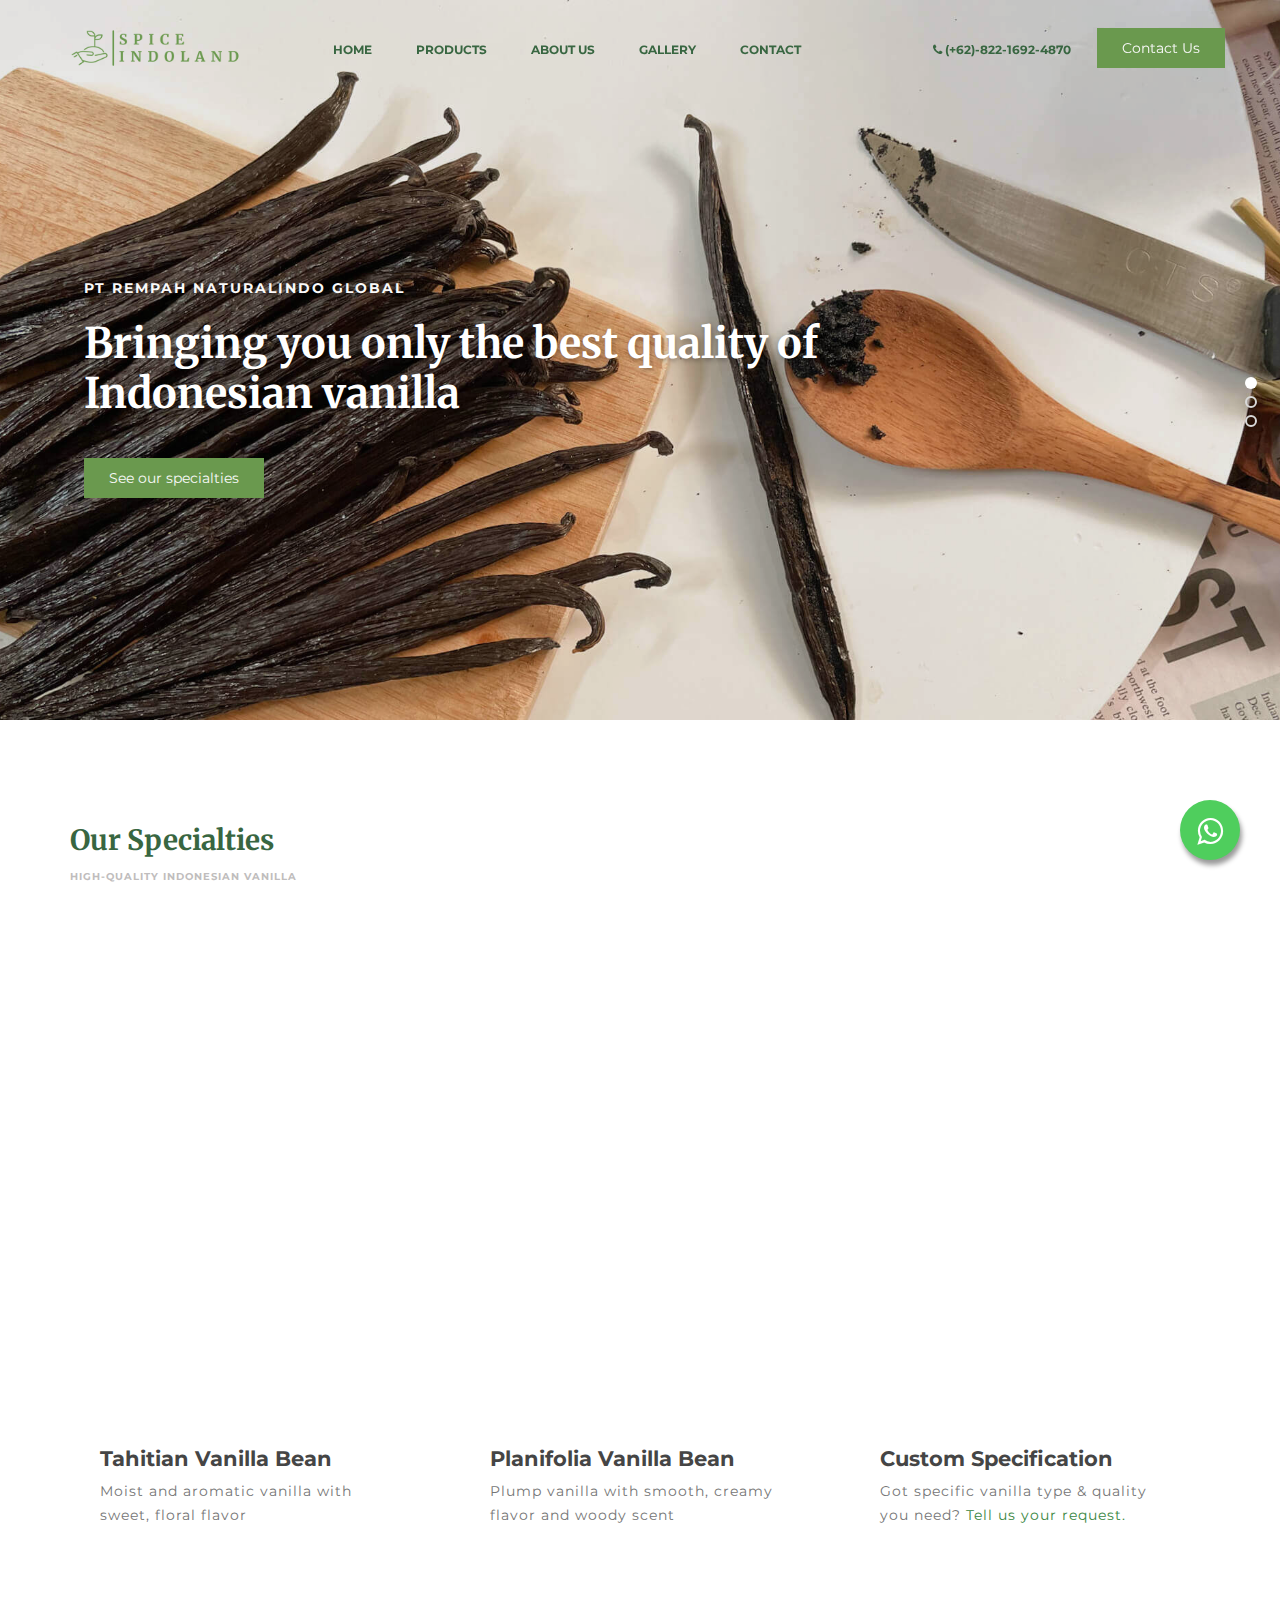
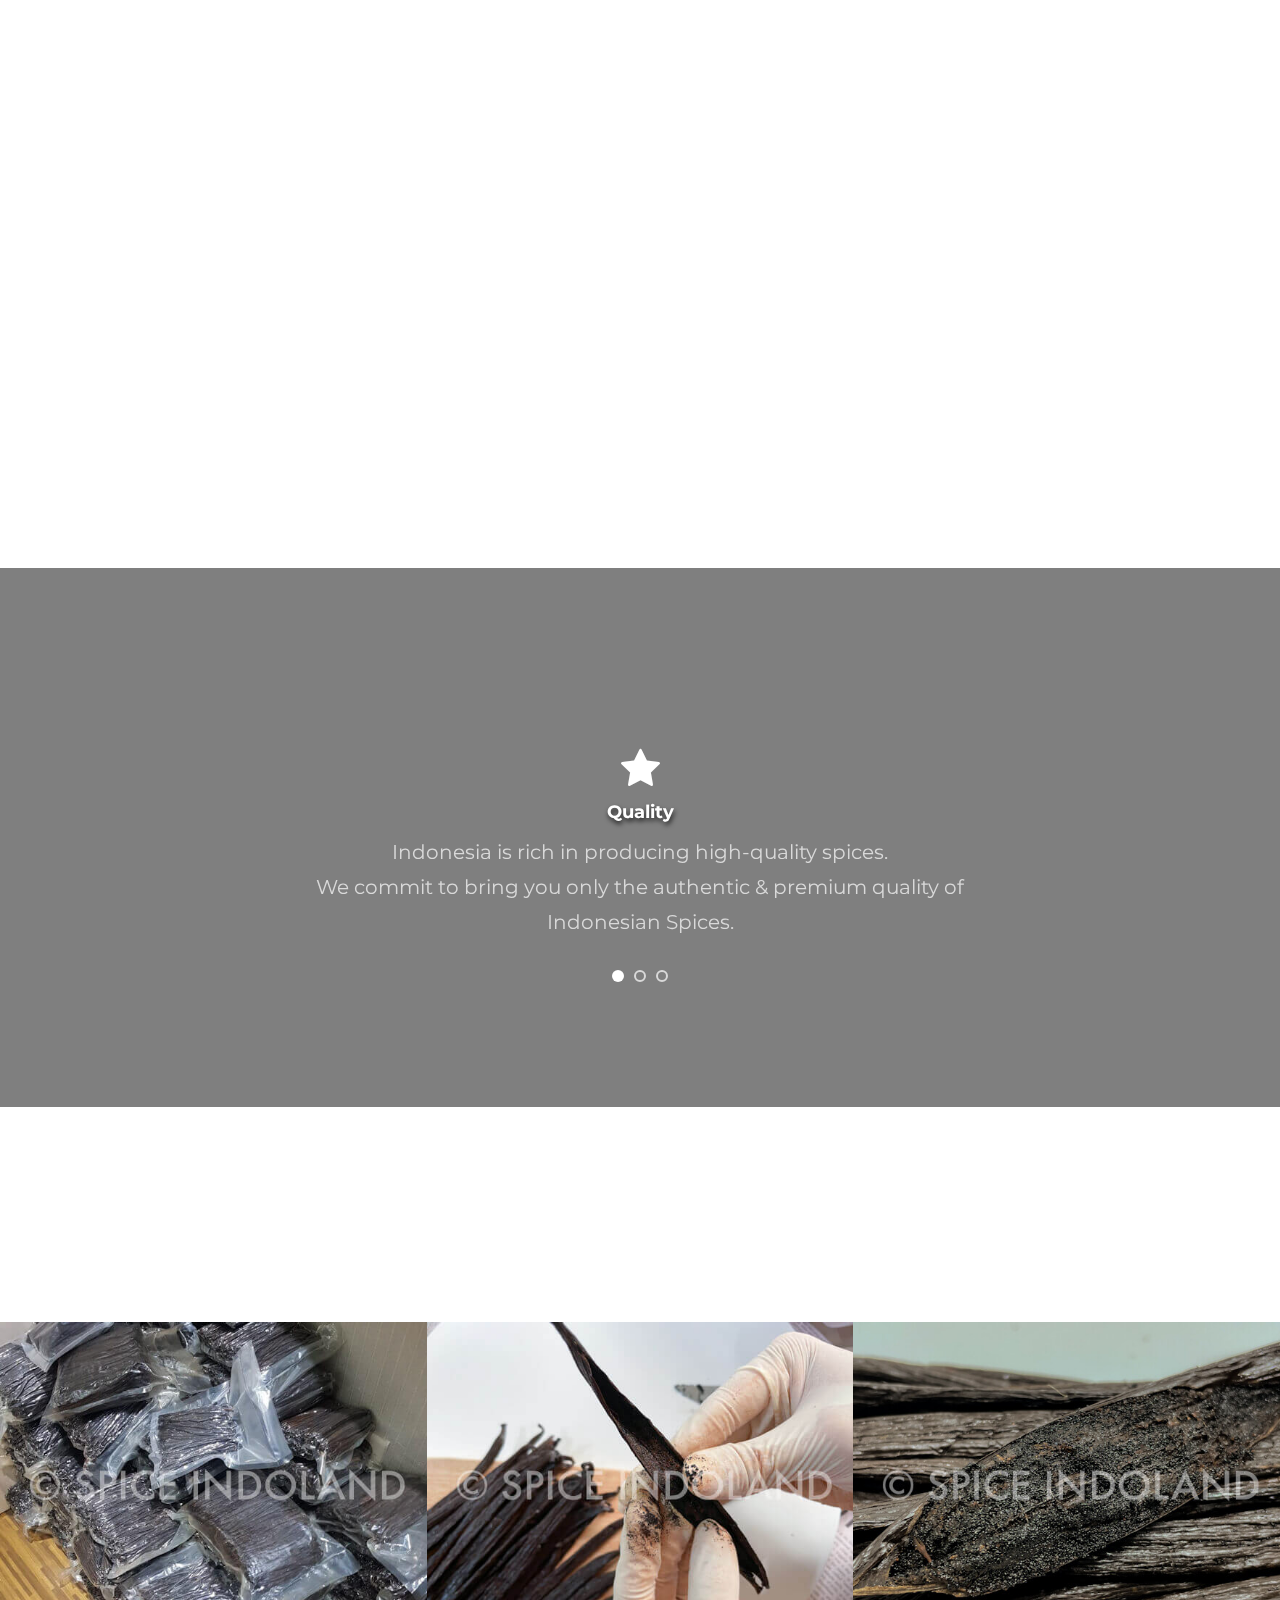
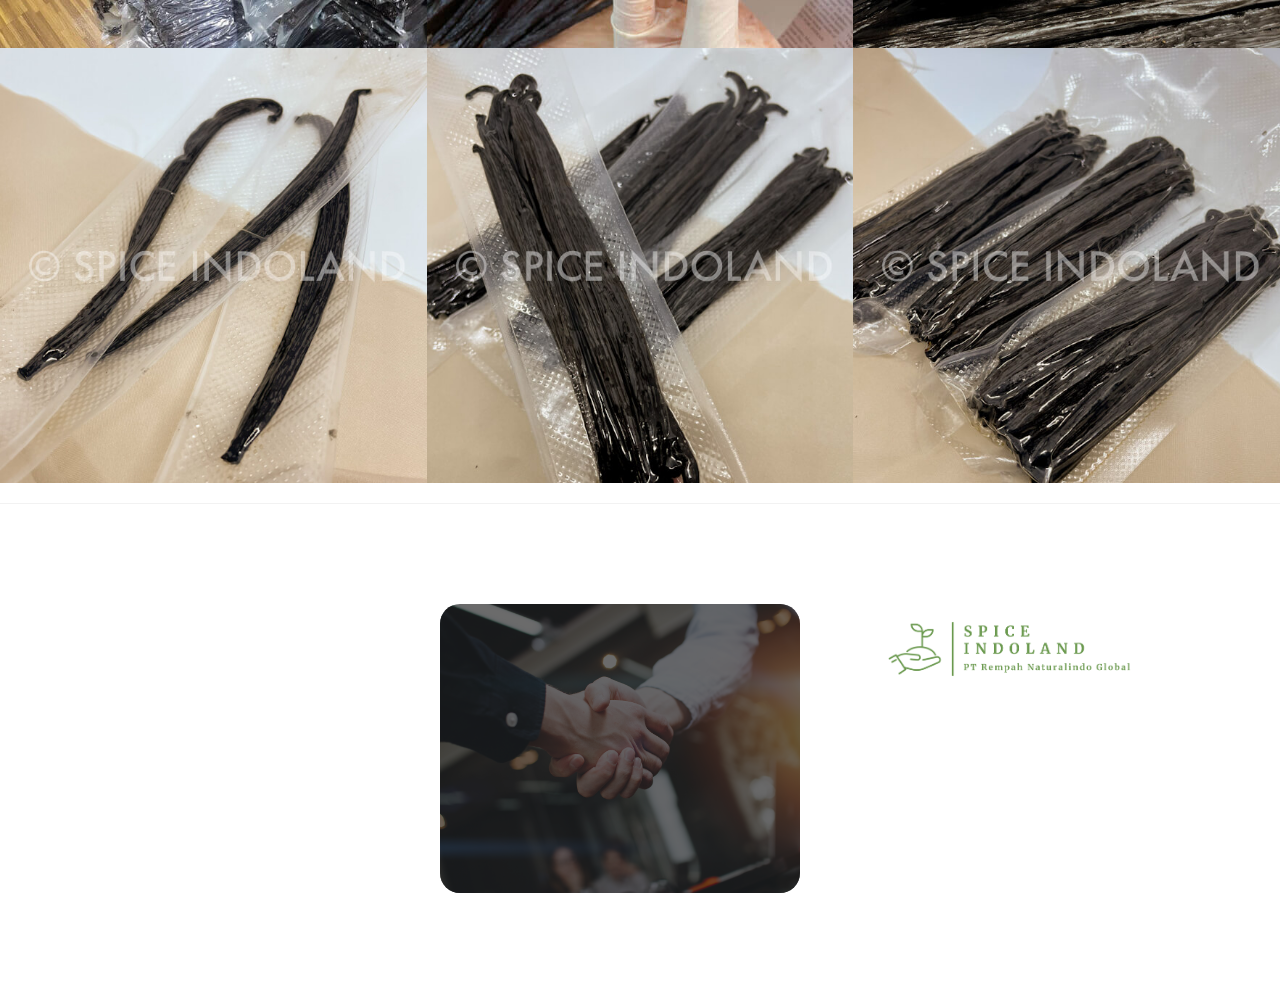
<file: index.html>
<!DOCTYPE html>
<html lang="en">
<head>

     <title>Buy Premium Indonesian Vanilla Beans | Spice Indoland</title>
     <!-- FAVICON -->
     <link rel="shortcut icon" href="favicon.ico" type="image/x-icon">
     <link rel="icon" href="favicon.ico" type="image/x-icon">

     <!-- Global site tag (gtag.js) - Google Analytics -->
     <script async src="https://www.googletagmanager.com/gtag/js?id=G-BK0PV0CT3S"></script>
     <script>
       window.dataLayer = window.dataLayer || [];
       function gtag(){dataLayer.push(arguments);}
       gtag('js', new Date());

       gtag('config', 'G-BK0PV0CT3S');
     </script>

     <!-- Global site tag (gtag.js) - Google Analytics -->
     <script async src="https://www.googletagmanager.com/gtag/js?id=UA-206108308-1">
     </script>
     <script>
       window.dataLayer = window.dataLayer || [];
       function gtag(){dataLayer.push(arguments);}
       gtag('js', new Date());

       gtag('config', 'UA-206108308-1');
     </script>

     <!-- META -->
     <meta charset="UTF-8">
     <meta http-equiv="X-UA-Compatible" content="IE=Edge">

     <meta name="title" content="Buy Premium Indonesian Vanilla Beans | Spice Indoland">
     <meta name="description" content="Spice Indoland - Supplying the best quality of Indonesian vanilla beans at the best price.  Buy Tahitian & Planifolia Vanilla Bean Premium Gourmet, Grade A, Grade B.">
     <meta name="keywords" content="Indonesian vanilla beans, vanilla bean Indonesia, vanilla bean indo, vanilla indonesia, vanilla indo, vanili indonesia, wholesale vanilla beans, bulk vanilla beans, buy vanilla bean, premium vanilla, rempah naturalindo global">
     <meta name="author" content="">
     <meta name="viewport" content="width=device-width, initial-scale=1, maximum-scale=1">


     <!-- Open Graph / Facebook -->
     <meta property="og:type" content="website">
     <meta property="og:url" content="https://spiceindoland.com/">
     <meta property="og:title" content="Buy Premium Indonesian Vanilla Beans | Spice Indoland">
     <meta property="og:description" content="Spice Indoland - Supplying the best quality of Indonesian vanilla beans at the best price.  Buy Tahitian & Planifolia Vanilla Bean Premium Gourmet, Grade A, Grade B.">
     <meta property="og:image" content="https://spiceindoland.com/images/cover.jpg">

     <!-- Twitter -->
     <meta property="twitter:card" content="summary_large_image">
     <meta property="twitter:url" content="https://spiceindoland.com/">
     <meta property="twitter:title" content="Buy Premium Indonesian Vanilla Beans | Spice Indoland">
     <meta property="twitter:description" content="Spice Indoland - Supplying the best quality of Indonesian vanilla beans at the best price.  Buy Tahitian & Planifolia Vanilla Bean Premium Gourmet, Grade A, Grade B.">
     <meta property="twitter:image" content="https://spiceindoland.com/images/cover.jpg">


     <link rel="stylesheet" href="css/bootstrap.min.css">
     <link rel="stylesheet" href="css/font-awesome.min.css">
     <link rel="stylesheet" href="css/animate.css">
     <link rel="stylesheet" href="css/owl.carousel.css">
     <link rel="stylesheet" href="css/owl.theme.default.min.css">
     <link rel="stylesheet" href="css/magnific-popup.css">

     <!-- MAIN CSS -->
     <link rel="stylesheet" href="css/templatemo-style.css">

     
</head>
<body>

     <!-- PRE LOADER -->
     <section class="preloader">
          <div class="spinner">

               <span class="spinner-rotate"></span>
               
          </div>
     </section>


     <!-- MENU -->
     <section class="navbar custom-navbar navbar-fixed-top" role="navigation">
          <div class="container">

               <div class="navbar-header">
                    <button class="navbar-toggle" data-toggle="collapse" data-target=".navbar-collapse">
                         <span class="icon icon-bar"></span>
                         <span class="icon icon-bar"></span>
                         <span class="icon icon-bar"></span>
                    </button>

                    <!-- lOGO TEXT HERE -->
                    <a href="index.html" class="navbar-brand"><img src="images/logo.png" class="img-responsive" alt="Spice Indoland"></a>
               </div>

               <!-- MENU LINKS -->
               <div class="collapse navbar-collapse">
                    <ul class="nav navbar-nav navbar-nav-first">
                         <li><a href="#home" class="smoothScroll">Home</a></li>
                         <li><a href="#products" class="smoothScroll">Products</a></li>
                         <li><a href="#about" class="smoothScroll">About Us</a></li>
                         <li><a href="#menu" class="smoothScroll">Gallery</a></li>
                         <li><a href="#contact" class="smoothScroll">Contact</a></li>
                    </ul>

                    <ul class="nav navbar-nav navbar-right">
                         <li><a href="https://api.whatsapp.com/send/?phone=6282216924870&text=Hello%20Spice%20Indoland,%20I%20need%20more%20information%20about%20your%20products.&app_absent=0" target="_blank" rel="noopener noreferrer"><i class="fa fa-phone"></i> (+62)-822-1692-4870 </a></li>
                         <a href="https://api.whatsapp.com/send/?phone=6282216924870&text=Hello%20Spice%20Indoland,%20I%20need%20more%20information%20about%20your%20products.&app_absent=0" target="_blank" rel="noopener noreferrer" class="section-btn">Contact Us</a>
                    </ul>
               </div>

          </div>
     </section>


     <!-- HOME -->
     <section id="home" class="slider" data-stellar-background-ratio="0.5">
          <div class="row">

                    <div class="owl-carousel owl-theme">
                         <div class="item item-first">
                              <div class="caption">
                                   <div class="container">
                                        <div class="col-md-8 col-sm-12">
                                             <h3 class="slider-text">PT Rempah Naturalindo Global</h3>
                                             <h1 class="slider-text">Bringing you only the best quality of Indonesian vanilla</h1>
                                             <a href="#products" class="section-btn btn btn-default smoothScroll">See our specialties</a>
                                        </div>
                                   </div>
                              </div>
                         </div>

                         <div class="item item-second">
                              <div class="caption">
                                   <div class="container">
                                        <div class="col-md-8 col-sm-12">
                                             <h3 class="slider-text">PT Rempah Naturalindo Global</h3>
                                             <h1 class="slider-text">Bringing you only the best quality of Indonesian vanilla</h1>
                                             <a href="#about" class="section-btn btn btn-default smoothScroll">More about us</a>
                                        </div>
                                   </div>
                              </div>
                         </div>

                         <div class="item item-third">
                              <div class="caption">
                                   <div class="container">
                                        <div class="col-md-8 col-sm-12">
                                             <h3 class="slider-text">PT Rempah Naturalindo Global</h3>
                                             <h1 class="slider-text">Bringing you only the best quality of Indonesian vanilla</h1>
                                             <a href="#gallery" class="section-btn btn btn-default smoothScroll">See gallery</a>
                                        </div>
                                   </div>
                              </div>
                         </div>
                    </div>

          </div>
     </section>



     <!-- PRODUCTS -->
     <section id="products" data-stellar-background-ratio="0.5">
          <div class="container">
               <div class="row">

                    <div class="col-md-12 col-sm-12">
                         <div class="section-title wow fadeInUp" data-wow-delay="0.1s">
                              <h2>Our Specialties</h2>
                              <h4>HIGH-QUALITY INDONESIAN VANILLA</h4>
                         </div>
                    </div>

                    <div class="col-md-4 col-sm-4">
                         <div class="team-thumb wow fadeInUp" data-wow-delay="0.2s">
                              <a href="https://api.whatsapp.com/send/?phone=6282216924870&text=Hello%20Spice%20Indoland,%20I%20need%20more%20information%20about%20Tahitian%20Vanilla%20Bean.&app_absent=0" target="_blank" rel="noopener noreferrer">
                              <img src="images/team-image1.jpg" class="img-responsive" alt="Tahitian Vanilla Bean">
                                   <div class="team-hover">
                                        <div class="team-item">
                                             <h4>Tahitian Vanilla Bean</h4>
                                             <a href="https://api.whatsapp.com/send/?phone=6282216924870&text=Hello%20Spice%20Indoland,%20I%20need%20more%20information%20about%20Tahitian%20Vanilla%20Bean.&app_absent=0" target="_blank" rel="noopener noreferrer" class="section-btn btn btn-default">Request more information</a> 
                                             <!--<ul class="social-icon">
                                                  <li><a href="#" class="fa fa-linkedin-square"></a></li>
                                                  <li><a href="#" class="fa fa-envelope-o"></a></li>
                                             </ul>-->
                                        </div>
                                   </div>
                              </a>
                         </div>
                         <div class="team-info">
                              <h3>Tahitian Vanilla Bean</h3>
                              <p>Moist and aromatic vanilla with sweet, floral flavor</p>
                         </div>
                    </div>

                    <div class="col-md-4 col-sm-4">
                         <div class="team-thumb wow fadeInUp" data-wow-delay="0.4s">
                              <a href="https://api.whatsapp.com/send/?phone=6282216924870&text=Hello%20Spice%20Indoland,%20I%20need%20more%20information%20about%20Planifolia%20Vanilla%20Bean.&app_absent=0" target="_blank" rel="noopener noreferrer">
                              <img src="images/team-image2.jpg" class="img-responsive" alt="Planifolia Vanilla Bean">
                                   <div class="team-hover">
                                        <div class="team-item">
                                             <h4>Planifolia Vanilla Bean</h4>
                                             <a href="https://api.whatsapp.com/send/?phone=6282216924870&text=Hello%20Spice%20Indoland,%20I%20need%20more%20information%20about%20Planifolia%20Vanilla%20Bean.&app_absent=0" target="_blank" rel="noopener noreferrer" class="section-btn btn btn-default">Request more information</a> 
                                        </div>
                                   </div>
                              </a>
                         </div>
                         <div class="team-info">
                              <h3>Planifolia Vanilla Bean</h3>
                              <p>Plump vanilla with smooth, creamy flavor and woody scent</p>
                         </div>
                    </div>

                    <div class="col-md-4 col-sm-4">
                         <div class="team-thumb wow fadeInUp" data-wow-delay="0.6s">
                              <a href="https://api.whatsapp.com/send/?phone=6282216924870&text=Hello%20Spice%20Indoland,%20I%20need%20more%20information%20about%20your%20products.&app_absent=0" target="_blank" rel="noopener noreferrer">
                              <img src="images/team-image3.jpg" class="img-responsive" alt="Custom Specification">
                                   <div class="team-hover">
                                        <div class="team-item">
                                             <h4>Custom Specification</h4>
                                             <a href="https://api.whatsapp.com/send/?phone=6282216924870&text=Hello%20Spice%20Indoland,%20I%20need%20more%20information%20about%20your%20products.&app_absent=0" target="_blank" rel="noopener noreferrer" class="section-btn btn btn-default">Request more information</a> 
                                        </div>
                                   </div>
                              </a>
                         </div>
                         <div class="team-info">
                              <h3>Custom Specification</h3>
                              <p>Got specific vanilla type & quality you need? <a href="https://api.whatsapp.com/send/?phone=6282216924870&text=Hello%20Spice%20Indoland,%20I%20need%20more%20information%20about%20your%20products.&app_absent=0" target="_blank" rel="noopener noreferrer">Tell us your request.</a></p>
                         </div>
                    </div>
                    
               </div>
          </div>
     </section>


     <!-- ABOUT -->
     <section id="about" data-stellar-background-ratio="0.5">
          <div class="container">
               <div class="row">

                    <div class="col-md-6 col-sm-12">
                         <div class="about-info">
                              <div class="section-title wow fadeInUp" data-wow-delay="0.2s">
                                   <h4>READ OUR STORY</h4>
                                   <h2>From Indonesia to the World</h2>
                              </div>

                              <div class="wow fadeInUp" data-wow-delay="0.4s">
                                   <p><b>Spice Indoland (PT Rempah Naturalindo Global)</b> is specialized in supplying Indonesian vanilla beans for local and global markets. We aim to provide only the best quality products for our customers.</p>
                                   <p>Founded by five young professionals with different backgrounds but share one same vision.</p>
                                   <p><b>Our vision</b> is to be a leading global trade company, who dedicates to promoting high-quality Indonesian spices and improving the local farmers' welfare.</p>
                              </div>
                         </div>
                    </div>

                    <div class="col-md-6 col-sm-12">
                         <div class="wow fadeInUp about-image" data-wow-delay="0.6s">
                              <img src="images/about-image.jpg" class="img-responsive" alt="About Us">
                         </div>
                    </div>
                    
               </div>
          </div>
     </section>



    <!-- TESTIMONIAL -->
     <section id="testimonial" data-stellar-background-ratio="0.5">
          <div class="overlay"></div>
          <div class="container">
               <div class="row">

                    <div class="col-md-12 col-sm-12">
                         <div class="wow fadeInUp" id="testimonial-title" data-wow-delay="0.1s">
                              <h2>Our Values</h2>
                         </div>
                    </div>  

                    <div class="col-md-offset-2 col-md-8 col-sm-12">
                         <div class="owl-carousel owl-theme">
                              <div class="item">
                                   <i class="fa fa-star fa-3x"></i>
                                   <h4>Quality</h4>
                                   <p>Indonesia is rich in producing high-quality spices. <br> We commit to bring you only the authentic & premium quality of Indonesian Spices.</p>
                              </div>

                              <div class="item">
                                   <i class="fa fa-handshake-o fa-3x"></i>
                                   <h4>Integrity</h4>
                                   <p>Your trust values the most to us. <br> We commit to keeping our integrity, honesty, and transparency as we aim to be a credible partner you can trust.</p>
                              </div>

                              <div class="item">
                                   <i class="fa fa-users fa-3x"></i>
                                   <h4>Customer-oriented</h4>
                                   <p>Your satisfaction is our satisfaction. <br> No matter who you are, where you are, and how much you buy, we are always ready to give our best service to you.</p>
                              </div>

                         </div>
                    </div>

               </div>
          </div>
     </section>  



     <!-- MENU-->
     <section id="menu" data-stellar-background-ratio="0.5">
          <div class="container">
               <div class="row">

                    <div class="col-md-12 col-sm-12">
                         <div class="section-title wow fadeInUp" data-wow-delay="0.1s">
                              <h2>Gallery</h2>
                              <h4>BEHIND THE SCENES</h4>
                         </div>
                    </div>

                    <div class="col-md-4 col-sm-6">
                         <!-- MENU THUMB -->
                         <div class="menu-thumb">
                              <a href="images/menu-image1.jpg" class="image-popup" title="Vacuum packaging">
                                   <img src="images/menu-image1.jpg" class="img-responsive" alt="Vacuum packaging">

                                   <div class="menu-info">
                                        <div class="menu-item">
                                             <h3>Stored in vacuum packaging</h3>
                                             <p></p>
                                        </div>
                                        <div class="menu-price">
                                             <span></span>
                                        </div>
                                   </div>
                              </a>
                         </div>
                    </div>

                    <div class="col-md-4 col-sm-6">
                         <!-- MENU THUMB -->
                         <div class="menu-thumb">
                              <a href="images/menu-image2.jpg" class="image-popup" title="Rich vanillin content">
                                   <img src="images/menu-image2.jpg" class="img-responsive" alt="Rich vanillin content">

                                   <div class="menu-info">
                                        <div class="menu-item">
                                             <h3>Rich vanillin content</h3>
                                             <p></p>
                                        </div>
                                        <div class="menu-price">
                                             <span></span>
                                        </div>
                                   </div>
                              </a>
                         </div>
                    </div>

                    <div class="col-md-4 col-sm-6">
                         <!-- MENU THUMB -->
                         <div class="menu-thumb">
                              <a href="images/menu-image3.jpg" class="image-popup" title="Rich vanillin content">
                                   <img src="images/menu-image3.jpg" class="img-responsive" alt="Rich vanillin content">

                                   <div class="menu-info">
                                        <div class="menu-item">
                                             <h3>Rich vanillin content</h3>
                                             <p></p>
                                        </div>
                                        <div class="menu-price">
                                             <span></span>
                                        </div>
                                   </div>
                              </a>
                         </div>
                    </div>

                    <div class="col-md-4 col-sm-6">
                         <!-- MENU THUMB -->
                         <div class="menu-thumb">
                              <a href="images/menu-image4.jpg" class="image-popup" title="Custom packaging (single pod)">
                                   <img src="images/menu-image4.jpg" class="img-responsive" alt="Custom packaging">

                                   <div class="menu-info">
                                        <div class="menu-item">
                                             <h3>Custom packaging</h3>
                                             <p>Single pod</p>
                                        </div>
                                        <div class="menu-price">
                                             <span></span>
                                        </div>
                                   </div>
                              </a>
                         </div>
                    </div>

                    <div class="col-md-4 col-sm-6">
                         <!-- MENU THUMB -->
                         <div class="menu-thumb">
                              <a href="images/menu-image5.jpg" class="image-popup" title="Custom packaging (25 gr)">
                                   <img src="images/menu-image5.jpg" class="img-responsive" alt="Custom packaging">

                                   <div class="menu-info">
                                        <div class="menu-item">
                                             <h3>Custom packaging</h3>
                                             <p>25 gram</p>
                                        </div>
                                        <div class="menu-price">
                                             <span></span>
                                        </div>
                                   </div>
                              </a>
                         </div>
                    </div>

                    <div class="col-md-4 col-sm-6">
                         <!-- MENU THUMB -->
                         <div class="menu-thumb">
                              <a href="images/menu-image6.jpg" class="image-popup" title="Custom packaging (100 gr)">
                                   <img src="images/menu-image6.jpg" class="img-responsive" alt="Custom packaging">

                                   <div class="menu-info">
                                        <div class="menu-item">
                                             <h3>Custom packaging</h3>
                                             <p>100 gram</p>
                                        </div>
                                        <div class="menu-price">
                                             <span></span>
                                        </div>
                                   </div>
                              </a>
                         </div>
                    </div>


               </div>
          </div>
     </section>


 
     <!-- CONTACT -->
 



     <!-- FOOTER -->
     <footer id="footer" data-stellar-background-ratio="0.5">
          <div class="container">
               <div class="row">

                    <div class="col-md-4 col-sm-8">
                         <div class="footer-info footer-social">
                              <div class="section-title">
                                   <h2  class="wow fadeInUp" data-wow-delay="0.2s">Get in Touch</h2>
                              </div>
                              <ul class="wow fadeInUp social-icon" data-wow-delay="0.4s">
                                   <li><a href="https://web.facebook.com/spiceindoland" target="_blank" rel="noopener noreferrer" class="fa fa-facebook-square" attr="facebook icon"></a></li>
                                   <li><a href="https://www.instagram.com/spiceindoland/" target="_blank" rel="noopener noreferrer" class="fa fa-instagram"></a></li>
                                   <li><a href="https://www.linkedin.com/company/spice-indoland-pt-rempah-naturalindo-global/" target="_blank" rel="noopener noreferrer" class="fa fa-linkedin"></a></li>
                                   <li><a href="https://www.youtube.com/channel/UCQcSENqIYiOg1tNQdo0d0VQ" target="_blank" rel="noopener noreferrer" class="fa fa-youtube-play"></a></li>
                              </ul>
                         </div>
                    </div>

                    <div class="col-md-4 col-sm-8">
                         <div class="footer-info footer-open-hour">
                              <div class="section-title">
                                   <h2 class="wow fadeInUp" data-wow-delay="0.2s">Reach Us</h2>
                              </div>
                              <div class="wow fadeInUp" data-wow-delay="0.4s">
                                   <p><strong><a href="https://api.whatsapp.com/send/?phone=6282216924870&text=Hello%20Spice%20Indoland,%20I%20need%20more%20information%20about%20your%20products.&app_absent=0" target="_blank" rel="noopener noreferrer"><i class="fa fa-whatsapp"></i> (+62)-822-1692-4870</a></strong></p>
                                   <p><strong><a href="mailto:info@spiceindoland.com" target="_blank" rel="noopener noreferrer"><i class="fa fa-envelope"></i> info@spiceindoland.com </strong></a></p>
                                   <p><strong><a href="mailto:rng.spiceindo@gmail.com" target="_blank" rel="noopener noreferrer"><i class="fa fa-envelope"></i> rng.spiceindo@gmail.com </strong></a></p>
                                   <p>Permata Regency, West Jakarta, Indonesia</p>
                              </div>
                         </div>
                    </div>

                    <div class="col-md-4 col-sm-8">
                         <div class="footer-info footer-logo">
                              <p></p>
                              <!--
                              <address class="wow fadeInUp" data-wow-delay="0.4s">
                                   <p><i class="fa fa-envelope"></i>  info@spiceindoland.com </p>
                                   <p><i class="fa fa-phone"></i>  (+62)-822-1692-4870</p>
                              </address>-->
                         </div>
                         <div class="wow fadeInUp copyright-text" data-wow-delay="0.8s"> 
                              <p>Copyright &copy; 2022 <br>by PT Rempah Naturalindo Global</p>
                              <p>Template from TemplateMo</p>
                         </div>
                    </div>
                    
               </div>
          </div>
     </footer>

     <a href="https://api.whatsapp.com/send/?phone=6282216924870&text=Hello%20Spice%20Indoland,%20I%20need%20more%20information%20about%20your%20products.&app_absent=0" target="_blank" rel="noopener noreferrer" class="float">
<i class="fa fa-whatsapp my-float"></i>
</a>


     <!-- SCRIPTS -->
     <script src="js/jquery.js"></script>
     <script src="js/bootstrap.min.js"></script>
     <script src="js/jquery.stellar.min.js"></script>
     <script src="js/wow.min.js"></script>
     <script src="js/owl.carousel.min.js"></script>
     <script src="js/jquery.magnific-popup.min.js"></script>
     <script src="js/smoothscroll.js"></script>
     <script src="js/custom.js"></script>

</body>
</html>
</file>
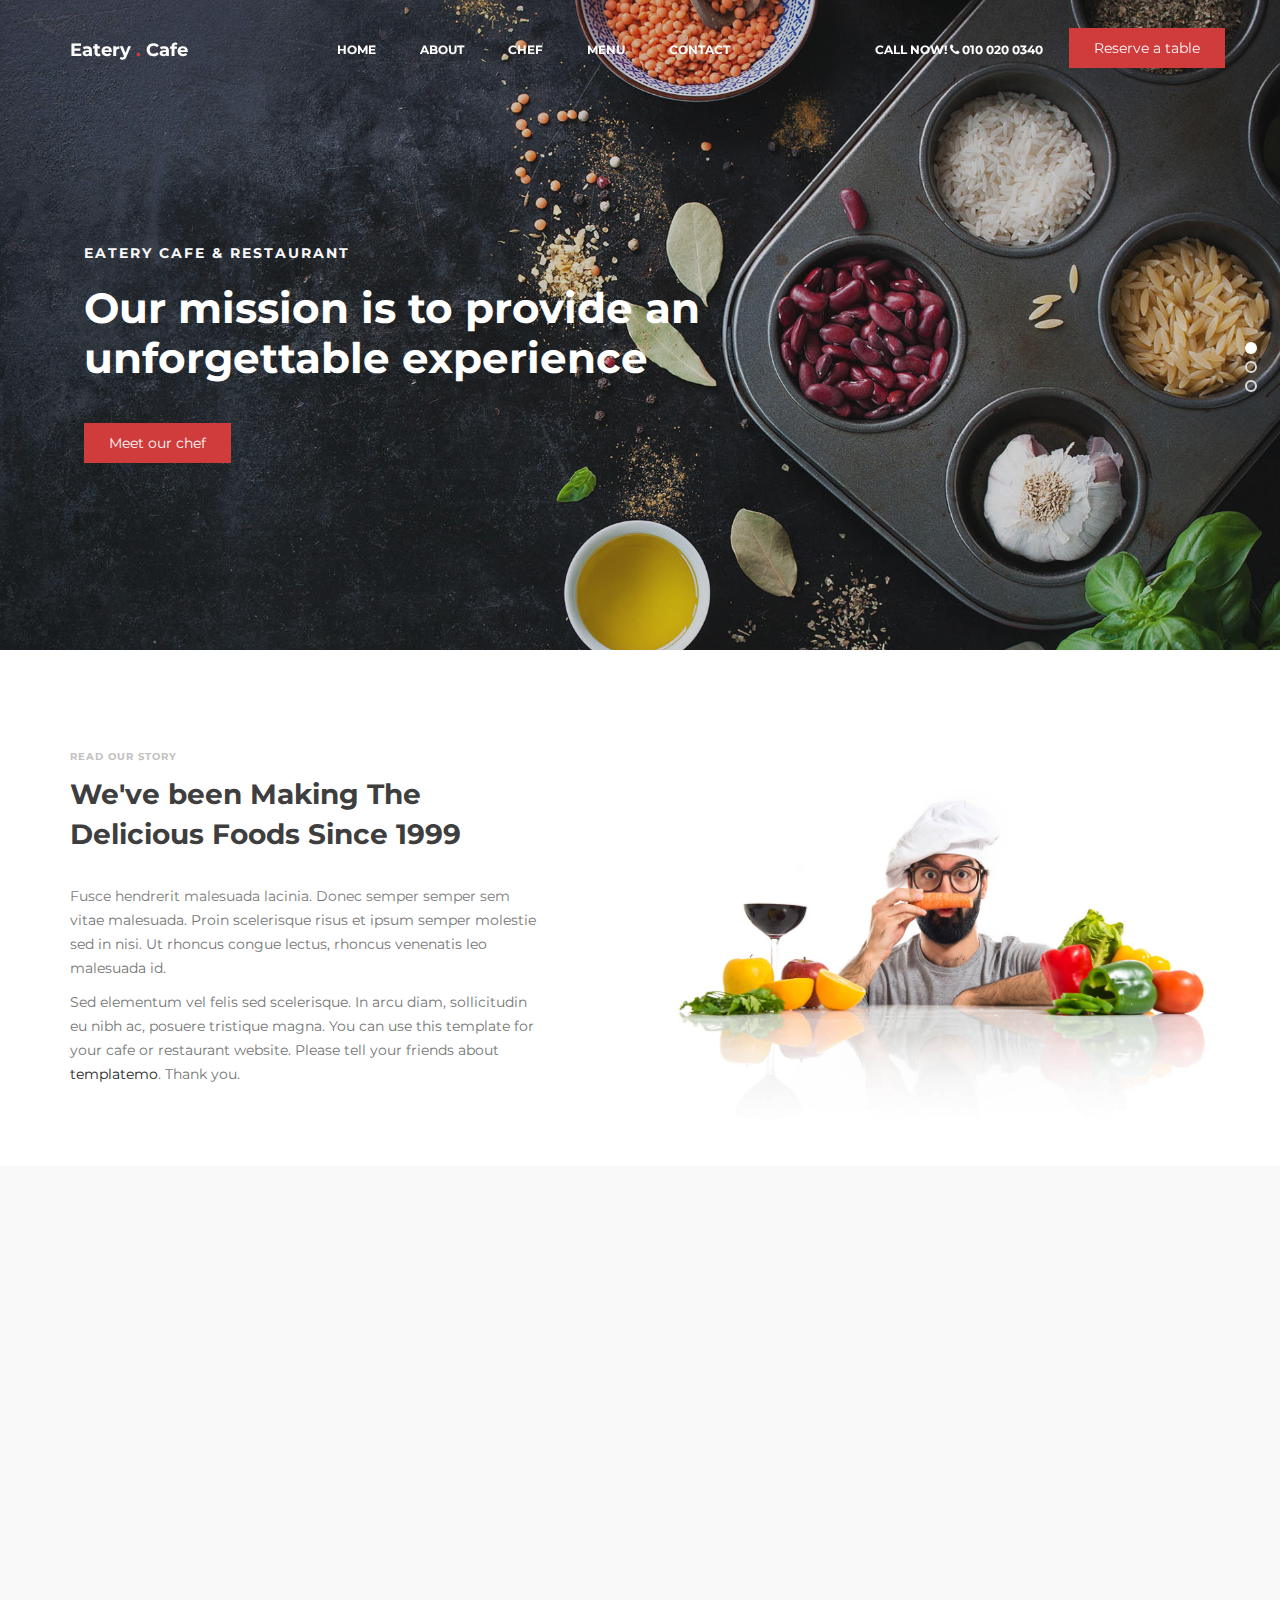
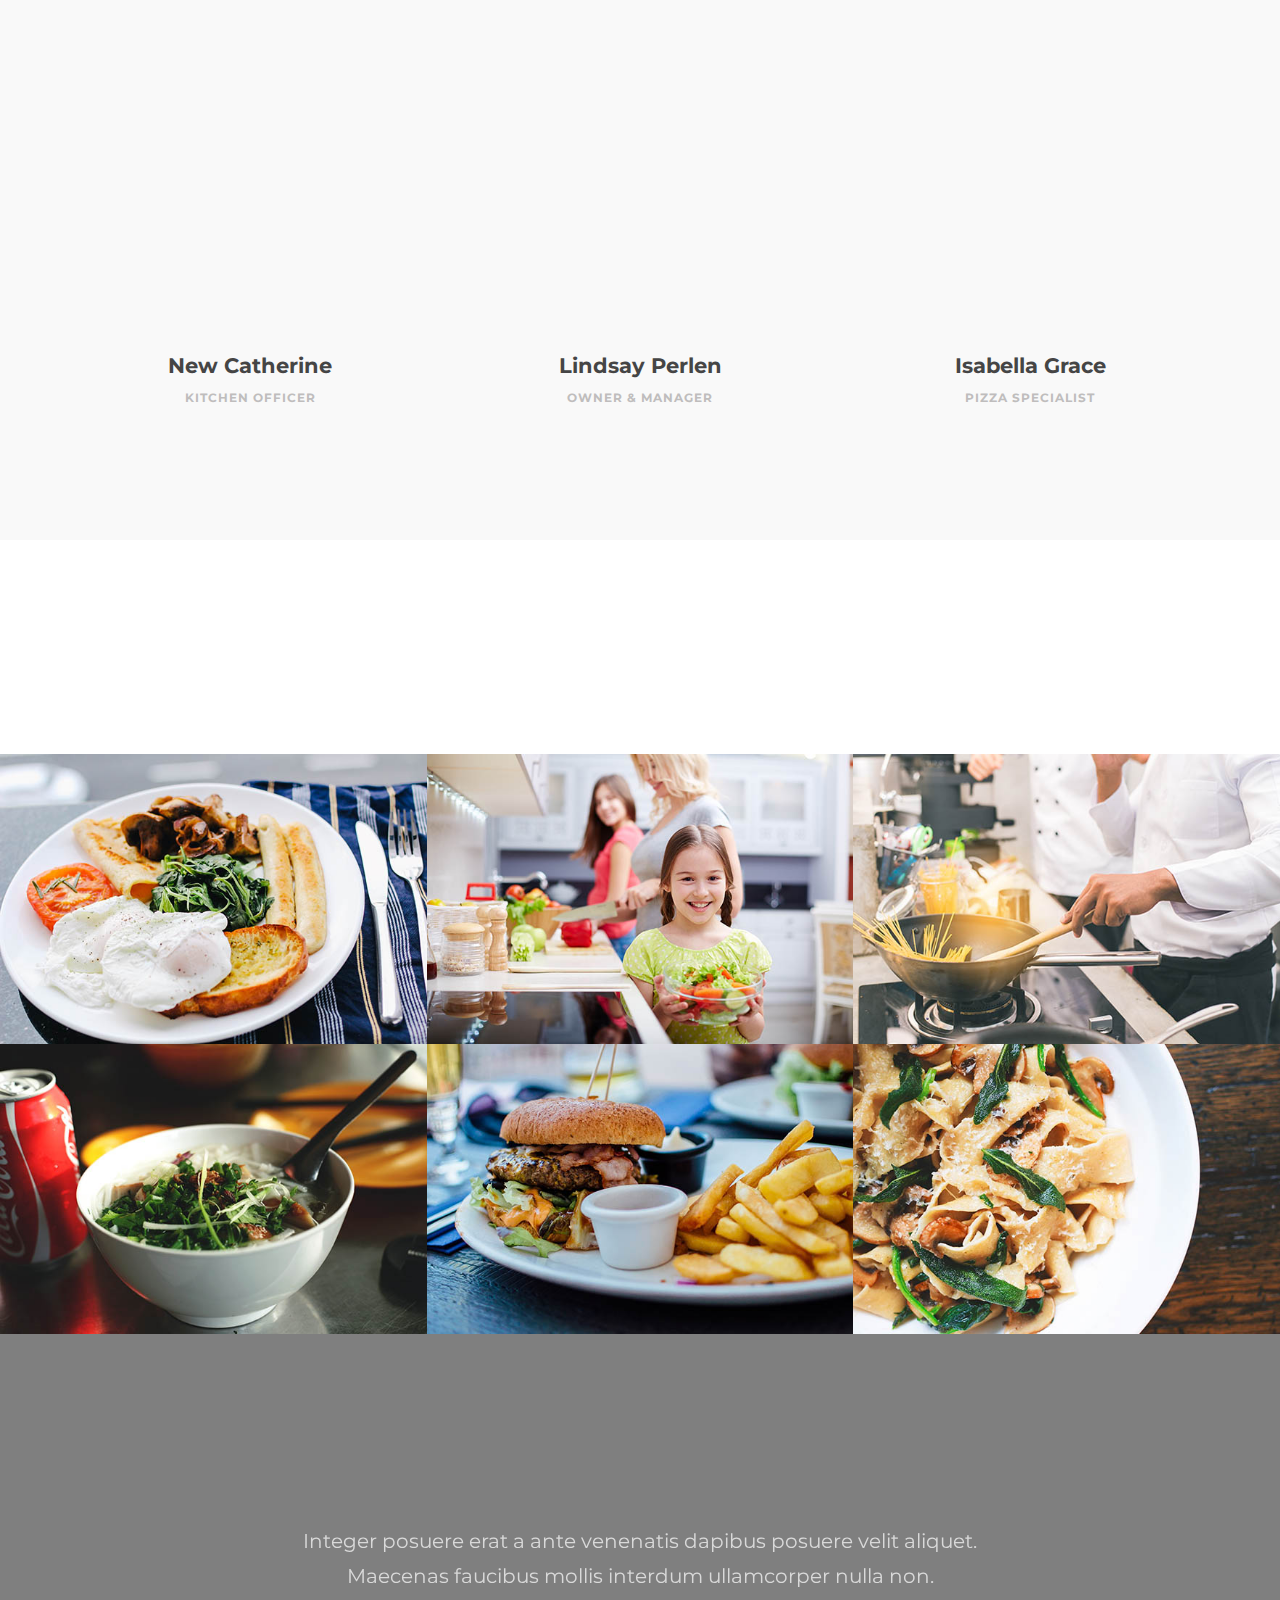
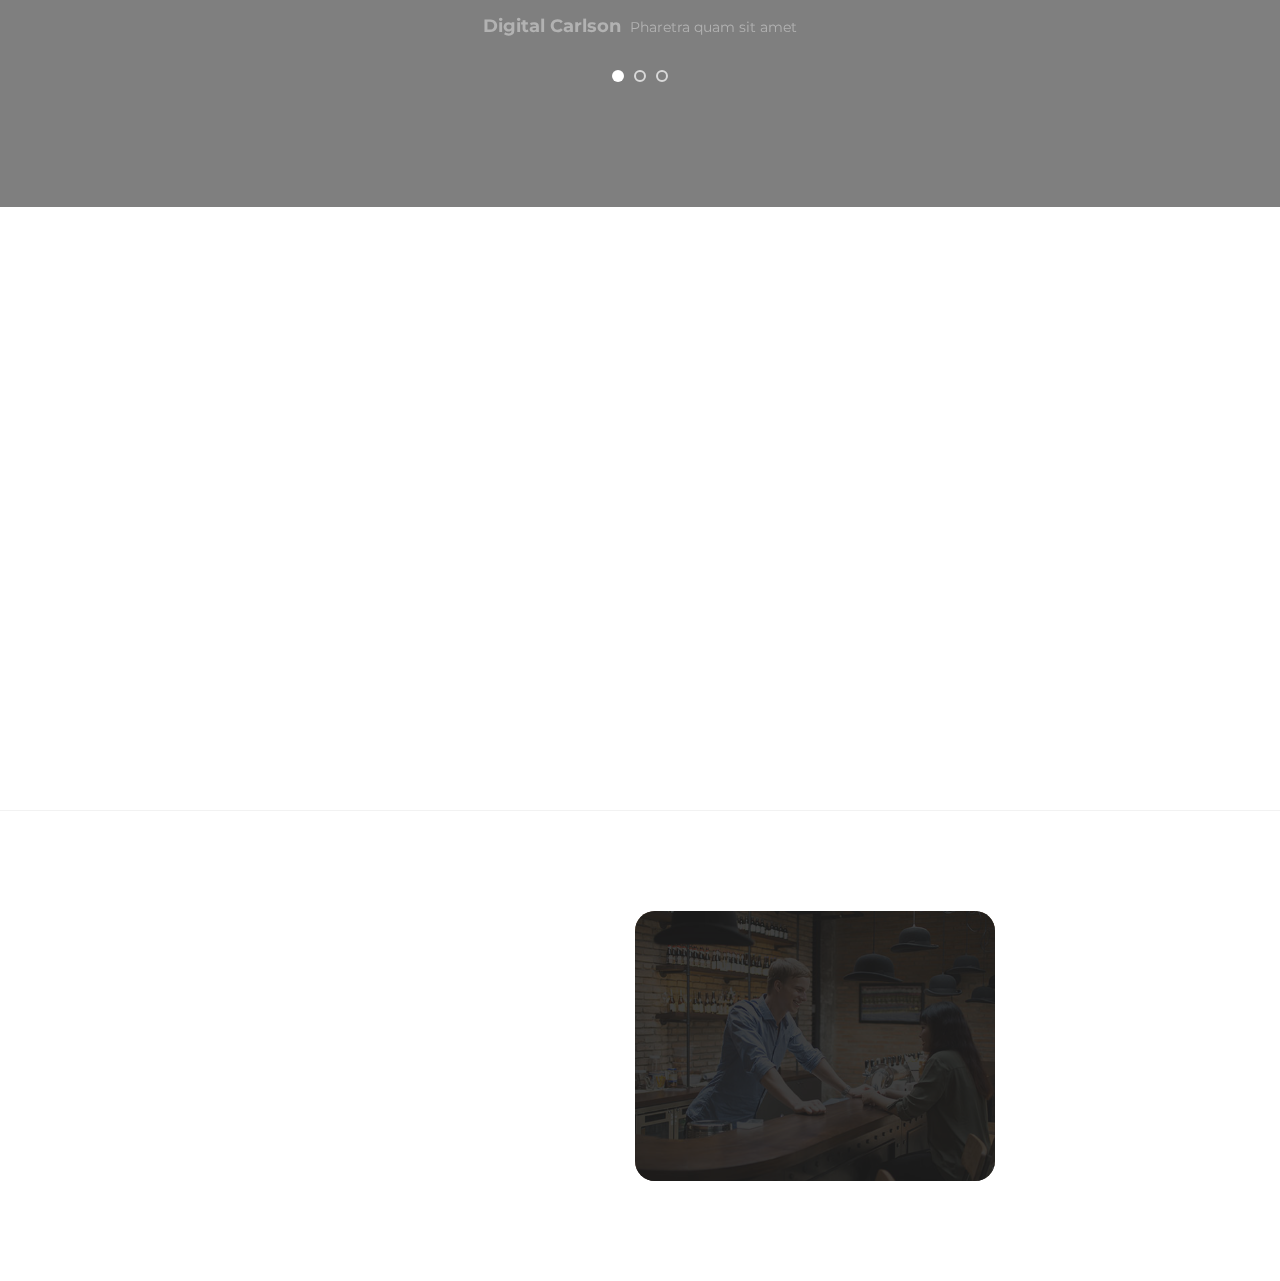
<file: templatemo_515_eatery/index.html>
<!DOCTYPE html>
<html lang="en">
<head>

     <title>Eatery Cafe and Restaurant Template</title>
<!-- 

Eatery Cafe Template 

http://www.templatemo.com/tm-515-eatery

-->
     <meta charset="UTF-8">
     <meta http-equiv="X-UA-Compatible" content="IE=Edge">
     <meta name="description" content="">
     <meta name="keywords" content="">
     <meta name="author" content="">
     <meta name="viewport" content="width=device-width, initial-scale=1, maximum-scale=1">

     <link rel="stylesheet" href="css/bootstrap.min.css">
     <link rel="stylesheet" href="css/font-awesome.min.css">
     <link rel="stylesheet" href="css/animate.css">
     <link rel="stylesheet" href="css/owl.carousel.css">
     <link rel="stylesheet" href="css/owl.theme.default.min.css">
     <link rel="stylesheet" href="css/magnific-popup.css">

     <!-- MAIN CSS -->
     <link rel="stylesheet" href="css/templatemo-style.css">

</head>
<body>

     <!-- PRE LOADER -->
     <section class="preloader">
          <div class="spinner">

               <span class="spinner-rotate"></span>
               
          </div>
     </section>


     <!-- MENU -->
     <section class="navbar custom-navbar navbar-fixed-top" role="navigation">
          <div class="container">

               <div class="navbar-header">
                    <button class="navbar-toggle" data-toggle="collapse" data-target=".navbar-collapse">
                         <span class="icon icon-bar"></span>
                         <span class="icon icon-bar"></span>
                         <span class="icon icon-bar"></span>
                    </button>

                    <!-- lOGO TEXT HERE -->
                    <a href="index.html" class="navbar-brand">Eatery <span>.</span> Cafe</a>
               </div>

               <!-- MENU LINKS -->
               <div class="collapse navbar-collapse">
                    <ul class="nav navbar-nav navbar-nav-first">
                         <li><a href="#home" class="smoothScroll">Home</a></li>
                         <li><a href="#about" class="smoothScroll">About</a></li>
                         <li><a href="#team" class="smoothScroll">Chef</a></li>
                         <li><a href="#menu" class="smoothScroll">Menu</a></li>
                         <li><a href="#contact" class="smoothScroll">Contact</a></li>
                    </ul>

                    <ul class="nav navbar-nav navbar-right">
                         <li><a href="#">Call Now! <i class="fa fa-phone"></i> 010 020 0340</a></li>
                         <a href="#footer" class="section-btn">Reserve a table</a>
                    </ul>
               </div>

          </div>
     </section>


     <!-- HOME -->
     <section id="home" class="slider" data-stellar-background-ratio="0.5">
          <div class="row">

                    <div class="owl-carousel owl-theme">
                         <div class="item item-first">
                              <div class="caption">
                                   <div class="container">
                                        <div class="col-md-8 col-sm-12">
                                             <h3>Eatery Cafe &amp; Restaurant</h3>
                                             <h1>Our mission is to provide an unforgettable experience</h1>
                                             <a href="#team" class="section-btn btn btn-default smoothScroll">Meet our chef</a>
                                        </div>
                                   </div>
                              </div>
                         </div>

                         <div class="item item-second">
                              <div class="caption">
                                   <div class="container">
                                        <div class="col-md-8 col-sm-12">
                                             <h3>Your Perfect Breakfast</h3>
                                             <h1>The best dinning quality can be here too!</h1>
                                             <a href="#menu" class="section-btn btn btn-default smoothScroll">Discover menu</a>
                                        </div>
                                   </div>
                              </div>
                         </div>

                         <div class="item item-third">
                              <div class="caption">
                                   <div class="container">
                                        <div class="col-md-8 col-sm-12">
                                             <h3>New Restaurant in Town</h3>
                                             <h1>Enjoy our special menus every Sunday and Friday</h1>
                                             <a href="#contact" class="section-btn btn btn-default smoothScroll">Reservation</a>
                                        </div>
                                   </div>
                              </div>
                         </div>
                    </div>

          </div>
     </section>


     <!-- ABOUT -->
     <section id="about" data-stellar-background-ratio="0.5">
          <div class="container">
               <div class="row">

                    <div class="col-md-6 col-sm-12">
                         <div class="about-info">
                              <div class="section-title wow fadeInUp" data-wow-delay="0.2s">
                                   <h4>Read our story</h4>
                                   <h2>We've been Making The Delicious Foods Since 1999</h2>
                              </div>

                              <div class="wow fadeInUp" data-wow-delay="0.4s">
                                   <p>Fusce hendrerit malesuada lacinia. Donec semper semper sem vitae malesuada. Proin scelerisque risus et ipsum semper molestie sed in nisi. Ut rhoncus congue lectus, rhoncus venenatis leo malesuada id.</p>
                                   <p>Sed elementum vel felis sed scelerisque. In arcu diam, sollicitudin eu nibh ac, posuere tristique magna. You can use this template for your cafe or restaurant website. Please tell your friends about <a href="https://plus.google.com/+templatemo" target="_parent">templatemo</a>. Thank you.</p>
                              </div>
                         </div>
                    </div>

                    <div class="col-md-6 col-sm-12">
                         <div class="wow fadeInUp about-image" data-wow-delay="0.6s">
                              <img src="images/about-image.jpg" class="img-responsive" alt="">
                         </div>
                    </div>
                    
               </div>
          </div>
     </section>


     <!-- TEAM -->
     <section id="team" data-stellar-background-ratio="0.5">
          <div class="container">
               <div class="row">

                    <div class="col-md-12 col-sm-12">
                         <div class="section-title wow fadeInUp" data-wow-delay="0.1s">
                              <h2>Meet our chefs</h2>
                              <h4>They are nice &amp; friendly</h4>
                         </div>
                    </div>

                    <div class="col-md-4 col-sm-4">
                         <div class="team-thumb wow fadeInUp" data-wow-delay="0.2s">
                              <img src="images/team-image1.jpg" class="img-responsive" alt="">
                                   <div class="team-hover">
                                        <div class="team-item">
                                             <h4>Duis vel lacus id magna mattis vehicula</h4> 
                                             <ul class="social-icon">
                                                  <li><a href="#" class="fa fa-linkedin-square"></a></li>
                                                  <li><a href="#" class="fa fa-envelope-o"></a></li>
                                             </ul>
                                        </div>
                                   </div>
                         </div>
                         <div class="team-info">
                              <h3>New Catherine</h3>
                              <p>Kitchen Officer</p>
                         </div>
                    </div>

                    <div class="col-md-4 col-sm-4">
                         <div class="team-thumb wow fadeInUp" data-wow-delay="0.4s">
                              <img src="images/team-image2.jpg" class="img-responsive" alt="">
                                   <div class="team-hover">
                                        <div class="team-item">
                                             <h4>Cras suscipit neque quis odio feugiat</h4>
                                             <ul class="social-icon">
                                                  <li><a href="#" class="fa fa-instagram"></a></li>
                                                  <li><a href="#" class="fa fa-flickr"></a></li>
                                             </ul>
                                        </div>
                                   </div>
                         </div>
                         <div class="team-info">
                              <h3>Lindsay Perlen</h3>
                              <p>Owner &amp; Manager</p>
                         </div>
                    </div>

                    <div class="col-md-4 col-sm-4">
                         <div class="team-thumb wow fadeInUp" data-wow-delay="0.6s">
                              <img src="images/team-image3.jpg" class="img-responsive" alt="">
                                   <div class="team-hover">
                                        <div class="team-item">
                                             <h4>Etiam auctor enim tristique faucibus</h4>
                                             <ul class="social-icon">
                                                  <li><a href="#" class="fa fa-github"></a></li>
                                                  <li><a href="#" class="fa fa-google"></a></li>
                                             </ul>
                                        </div>
                                   </div>
                         </div>
                         <div class="team-info">
                              <h3>Isabella Grace</h3>
                              <p>Pizza Specialist</p>
                         </div>
                    </div>
                    
               </div>
          </div>
     </section>


     <!-- MENU-->
     <section id="menu" data-stellar-background-ratio="0.5">
          <div class="container">
               <div class="row">

                    <div class="col-md-12 col-sm-12">
                         <div class="section-title wow fadeInUp" data-wow-delay="0.1s">
                              <h2>Our Menus</h2>
                              <h4>Tea Time &amp; Dining</h4>
                         </div>
                    </div>

                    <div class="col-md-4 col-sm-6">
                         <!-- MENU THUMB -->
                         <div class="menu-thumb">
                              <a href="images/menu-image1.jpg" class="image-popup" title="American Breakfast">
                                   <img src="images/menu-image1.jpg" class="img-responsive" alt="">

                                   <div class="menu-info">
                                        <div class="menu-item">
                                             <h3>American Breakfast</h3>
                                             <p>Tomato / Eggs / Sausage</p>
                                        </div>
                                        <div class="menu-price">
                                             <span>$25</span>
                                        </div>
                                   </div>
                              </a>
                         </div>
                    </div>

                    <div class="col-md-4 col-sm-6">
                         <!-- MENU THUMB -->
                         <div class="menu-thumb">
                              <a href="images/menu-image2.jpg" class="image-popup" title="Self-made Salad">
                                   <img src="images/menu-image2.jpg" class="img-responsive" alt="">

                                   <div class="menu-info">
                                        <div class="menu-item">
                                             <h3>Self-made Salad</h3>
                                             <p>Green / Fruits / Healthy</p>
                                        </div>
                                        <div class="menu-price">
                                             <span>$18</span>
                                        </div>
                                   </div>
                              </a>
                         </div>
                    </div>

                    <div class="col-md-4 col-sm-6">
                         <!-- MENU THUMB -->
                         <div class="menu-thumb">
                              <a href="images/menu-image3.jpg" class="image-popup" title="Chinese Noodle">
                                   <img src="images/menu-image3.jpg" class="img-responsive" alt="">

                                   <div class="menu-info">
                                        <div class="menu-item">
                                             <h3>Chinese Noodle</h3>
                                             <p>Pepper / Chicken / Vegetables</p>
                                        </div>
                                        <div class="menu-price">
                                             <span>$34</span>
                                        </div>
                                   </div>
                              </a>
                         </div>
                    </div>

                    <div class="col-md-4 col-sm-6">
                         <!-- MENU THUMB -->
                         <div class="menu-thumb">
                              <a href="images/menu-image4.jpg" class="image-popup" title="Rice Soup">
                                   <img src="images/menu-image4.jpg" class="img-responsive" alt="">

                                   <div class="menu-info">
                                        <div class="menu-item">
                                             <h3>Rice Soup</h3>
                                             <p>Green / Chicken</p>
                                        </div>
                                        <div class="menu-price">
                                             <span>$28</span>
                                        </div>
                                   </div>
                              </a>
                         </div>
                    </div>

                    <div class="col-md-4 col-sm-6">
                         <!-- MENU THUMB -->
                         <div class="menu-thumb">
                              <a href="images/menu-image5.jpg" class="image-popup" title="Project title">
                                   <img src="images/menu-image5.jpg" class="img-responsive" alt="">

                                   <div class="menu-info">
                                        <div class="menu-item">
                                             <h3>Deli Burger</h3>
                                             <p>Beef / Fried Potatoes</p>
                                        </div>
                                        <div class="menu-price">
                                             <span>$46</span>
                                        </div>
                                   </div>
                              </a>
                         </div>
                    </div>

                    <div class="col-md-4 col-sm-6">
                         <!-- MENU THUMB -->
                         <div class="menu-thumb">
                              <a href="images/menu-image6.jpg" class="image-popup" title="Project title">
                                   <img src="images/menu-image6.jpg" class="img-responsive" alt="">

                                   <div class="menu-info">
                                        <div class="menu-item">
                                             <h3>Big Flat Fried</h3>
                                             <p>Pepper / Crispy</p>
                                        </div>
                                        <div class="menu-price">
                                             <span>$30</span>
                                        </div>
                                   </div>
                              </a>
                         </div>
                    </div>


               </div>
          </div>
     </section>


     <!-- TESTIMONIAL -->
     <section id="testimonial" data-stellar-background-ratio="0.5">
          <div class="overlay"></div>
          <div class="container">
               <div class="row">

                    <div class="col-md-12 col-sm-12">
                         <div class="section-title wow fadeInUp" data-wow-delay="0.1s">
                              <h2>Testimonials</h2>
                         </div>
                    </div>  

                    <div class="col-md-offset-2 col-md-8 col-sm-12">
                         <div class="owl-carousel owl-theme">
                              <div class="item">
                                   <p>Integer posuere erat a ante venenatis dapibus posuere velit aliquet. Maecenas faucibus mollis interdum ullamcorper nulla non.</p>
                                        <div class="tst-author">
                                             <h4>Digital Carlson</h4>
                                             <span>Pharetra quam sit amet</span>
                                        </div>
                              </div>

                              <div class="item">
                                   <p>Pellentesque habitant morbi tristique senectus et netus et malesuada fames ac turpis egestas. Sed vestibulum orci quam.</p>
                                        <div class="tst-author">
                                             <h4>Johnny Stephen</h4>
                                             <span>Magna nisi porta ligula</span>
                                        </div>
                              </div>

                              <div class="item">
                                   <p>Vivamus aliquet felis eu diam ultricies congue. Morbi porta lorem nec consectetur porta quis dui elit habitant morbi.</p>
                                        <div class="tst-author">
                                             <h4>Jessie White</h4>
                                             <span>Vitae lacinia augue urna quis</span>
                                        </div>
                              </div>

                         </div>
                    </div>

               </div>
          </div>
     </section>  


     <!-- CONTACT -->
     <section id="contact" data-stellar-background-ratio="0.5">
          <div class="container">
               <div class="row">
	<!-- How to change your own map point
            1. Go to Google Maps
            2. Click on your location point
            3. Click "Share" and choose "Embed map" tab
            4. Copy only URL and paste it within the src="" field below
	-->
                    <div class="wow fadeInUp col-md-6 col-sm-12" data-wow-delay="0.4s">
                         <div id="google-map">
                              <iframe src="https://www.google.com/maps/embed?pb=!1m18!1m12!1m3!1d3647.3030413476204!2d100.5641230193719!3d13.757206847615207!2m3!1f0!2f0!3f0!3m2!1i1024!2i768!4f13.1!3m3!1m2!1s0x0%3A0xf51ce6427b7918fc!2sG+Tower!5e0!3m2!1sen!2sth!4v1510722015945" allowfullscreen></iframe>
                         </div>
                    </div>    

                    <div class="col-md-6 col-sm-12">

                         <div class="col-md-12 col-sm-12">
                              <div class="section-title wow fadeInUp" data-wow-delay="0.1s">
                                   <h2>Contact Us</h2>
                              </div>
                         </div>

                         <!-- CONTACT FORM -->
                         <form action="#" method="post" class="wow fadeInUp" id="contact-form" role="form" data-wow-delay="0.8s">

                              <!-- IF MAIL SENT SUCCESSFUL  // connect this with custom JS -->
                              <h6 class="text-success">Your message has been sent successfully.</h6>
                              
                              <!-- IF MAIL NOT SENT -->
                              <h6 class="text-danger">E-mail must be valid and message must be longer than 1 character.</h6>

                              <div class="col-md-6 col-sm-6">
                                   <input type="text" class="form-control" id="cf-name" name="name" placeholder="Full name">
                              </div>

                              <div class="col-md-6 col-sm-6">
                                   <input type="email" class="form-control" id="cf-email" name="email" placeholder="Email address">
                              </div>

                              <div class="col-md-12 col-sm-12">
                                   <input type="text" class="form-control" id="cf-subject" name="subject" placeholder="Subject">

                                   <textarea class="form-control" rows="6" id="cf-message" name="message" placeholder="Tell about your project"></textarea>

                                   <button type="submit" class="form-control" id="cf-submit" name="submit">Send Message</button>
                              </div>
                         </form>
                    </div>

               </div>
          </div>
     </section>          


     <!-- FOOTER -->
     <footer id="footer" data-stellar-background-ratio="0.5">
          <div class="container">
               <div class="row">

                    <div class="col-md-3 col-sm-8">
                         <div class="footer-info">
                              <div class="section-title">
                                   <h2 class="wow fadeInUp" data-wow-delay="0.2s">Find us</h2>
                              </div>
                              <address class="wow fadeInUp" data-wow-delay="0.4s">
                                   <p>123 nulla a cursus rhoncus,<br> augue sem viverra 10870<br>id ultricies sapien</p>
                              </address>
                         </div>
                    </div>

                    <div class="col-md-3 col-sm-8">
                         <div class="footer-info">
                              <div class="section-title">
                                   <h2 class="wow fadeInUp" data-wow-delay="0.2s">Reservation</h2>
                              </div>
                              <address class="wow fadeInUp" data-wow-delay="0.4s">
                                   <p>090-080-0650 | 090-070-0430</p>
                                   <p><a href="mailto:info@company.com">info@company.com</a></p>
                                   <p>LINE: eatery247 </p>
                              </address>
                         </div>
                    </div>

                    <div class="col-md-4 col-sm-8">
                         <div class="footer-info footer-open-hour">
                              <div class="section-title">
                                   <h2 class="wow fadeInUp" data-wow-delay="0.2s">Open Hours</h2>
                              </div>
                              <div class="wow fadeInUp" data-wow-delay="0.4s">
                                   <p>Monday: Closed</p>
                                   <div>
                                        <strong>Tuesday to Friday</strong>
                                        <p>7:00 AM - 9:00 PM</p>
                                   </div>
                                   <div>
                                        <strong>Saturday - Sunday</strong>
                                        <p>11:00 AM - 10:00 PM</p>
                                   </div>
                              </div>
                         </div>
                    </div>

                    <div class="col-md-2 col-sm-4">
                         <ul class="wow fadeInUp social-icon" data-wow-delay="0.4s">
                              <li><a href="#" class="fa fa-facebook-square" attr="facebook icon"></a></li>
                              <li><a href="#" class="fa fa-twitter"></a></li>
                              <li><a href="#" class="fa fa-instagram"></a></li>
                              <li><a href="#" class="fa fa-google"></a></li>
                         </ul>

                         <div class="wow fadeInUp copyright-text" data-wow-delay="0.8s"> 
                              <p><br>Copyright &copy; 2018 <br>Your Company Name 
                              
                              <br><br>Design: <a rel="nofollow" href="http://templatemo.com" target="_parent">TemplateMo</a></p>
                         </div>
                    </div>
                    
               </div>
          </div>
     </footer>


     <!-- SCRIPTS -->
     <script src="js/jquery.js"></script>
     <script src="js/bootstrap.min.js"></script>
     <script src="js/jquery.stellar.min.js"></script>
     <script src="js/wow.min.js"></script>
     <script src="js/owl.carousel.min.js"></script>
     <script src="js/jquery.magnific-popup.min.js"></script>
     <script src="js/smoothscroll.js"></script>
     <script src="js/custom.js"></script>

</body>
</html>
</file>
<file: css/templatemo-style.css>
/*

Eatery Cafe Template 

http://www.templatemo.com/tm-515-eatery

*/

  @import url('https://fonts.googleapis.com/css?family=Montserrat:400,700');
  @import url('https://fonts.googleapis.com/css?family=Merriweather:400,700');

  body {
    background: #ffffff;
    font-family: 'Montserrat', sans-serif;
    overflow-x: hidden;
  }



  /*---------------------------------------
     TYPOGRAPHY              
  -----------------------------------------*/

  h1,h2,h3,h4,h5,h6 {
    font-weight: bold;
    line-height: inherit;
  }

  h1 {
    color: ##386641;
    font-family: 'Merriweather';
    font-size: 3em;
    line-height: 50px;
  }

  h2 {
    color: #386641;
    font-family: 'Merriweather';
    font-size: 2em;
    padding-bottom: 10px;
  }

  h3 {
    font-size: 1.5em;
    margin-bottom: 0;
  }

  h3,
  h3 a {
    color: #454545;
  }

  p {
    color: #757575;
    font-size: 14px;
    font-weight: normal;
    line-height: 24px;
  }

  .slider-text {
    text-shadow: 1px 2px 5px rgba(0, 0, 0, 0.3);
  }



  /*---------------------------------------
     GENERAL               
  -----------------------------------------*/

  html{
    -webkit-font-smoothing: antialiased;
  }

  a {
    color: #388641;
    -webkit-transition: 0.5s;
    transition: 0.5s;
    text-decoration: none !important;
  }

  a:hover, a:active, a:focus {
    color: #6a994e;
    outline: none;
  }

  ::-webkit-scrollbar{
    width: 8px;
    height: 8px;
  }

  ::-webkit-scrollbar-thumb {
    cursor: pointer;
    background: #000000;
  }

  .section-title {
    padding-bottom: 40px;
  }

  .section-title h2 {
    color: #386641;
    margin: 0;
  }

  .section-title h4 {
    color: #bfbdbd;
    font-size: 10px;
    letter-spacing: 1px;
    /*text-transform: uppercase;*/
    margin-top: 0;
  }

  .overlay {
    background: rgba(0,0,0,0.5);
    position: absolute;
    top: 0;
    right: 0;
    bottom: 0;
    left: 0;
    width: 100%;
    height: 100%;
  }

  section {
    position: relative;
    padding: 100px 0;
  }

  #team, 
  #menu,
  #testimonial {
    text-align: center;
  }

  .about-image img,
  .team-thumb img {
    width: 100%;
  }
  
  #google-map iframe {
    border: 0;
    width: 100%;
    height: 390px;
  }



  /*---------------------------------------
     BUTTONS               
  -----------------------------------------*/

  .section-btn {
    background: #6a994e;
    border-radius: 0;
    border: 0;
    color: #f9f9f9;
    font-size: inherit;
    font-weight: normal;
    padding: 10px 25px;
    transition: 0.5s 0.2s;
  }



  /*---------------------------------------
       PRE LOADER              
  -----------------------------------------*/

  .preloader {
    position: fixed;
    top: 0;
    left: 0;
    width: 100%;
    height: 100%;
    z-index: 99999;
    display: flex;
    flex-flow: row nowrap;
    justify-content: center;
    align-items: center;
    background: none repeat scroll 0 0 #ffffff;
  }

  .spinner {
    border: 1px solid transparent;
    border-radius: 3px;
    position: relative;
  }

  .spinner:before {
    content: '';
    box-sizing: border-box;
    position: absolute;
    top: 50%;
    left: 50%;
    width: 45px;
    height: 45px;
    margin-top: -10px;
    margin-left: -10px;
    border-radius: 50%;
    border: 1px solid #575757;
    border-top-color: #ffffff;
    animation: spinner .9s linear infinite;
  }

  @-webkit-@keyframes spinner {
    to {transform: rotate(360deg);}
  }

  @keyframes spinner {
    to {transform: rotate(360deg);}
  }



  /*---------------------------------------
      MENU              
  -----------------------------------------*/

  .custom-navbar {
    border: none;
    margin-bottom: 0;
    padding: 25px 0;
    /*background: rgba(255, 255, 255, 0.5);*/
  }

  .navbar-brand {
    font-family: 'Merriweather';
    padding-top: 5px;
    width: 200px;
  }

  .custom-navbar .navbar-brand {
    color: #6a994e;
    font-size: 18px;
    font-weight: bold;
  }

  .custom-navbar .navbar-brand span {
    color: #6a994e;
  }

  .top-nav-collapse {
    background: #ffffff;
  }

  .custom-navbar .navbar-nav.navbar-nav-first {
    margin-left: 4em;
  }

  .custom-navbar .navbar-nav.navbar-right li a {
    padding-right: 12px;
    padding-left: 12px;
  }

  .custom-navbar .navbar-nav.navbar-right .section-btn {
    display: inline-block;
    margin: 0.2em 0 0 1em;
  }

  .custom-navbar .navbar-nav.navbar-right .section-btn:hover {
    background: #386641;
    color: #ffffff;
  }

  .custom-navbar .navbar-nav.navbar-right .section-btn:focus {
    color: #ffffff;
  }

  .custom-navbar .navbar-nav.navbar-right .section-btn a {
    padding: 10px 25px;
  }

  .custom-navbar .nav .section-btn a:hover {
    color: #ffffff;
  }

  .custom-navbar .nav li a {
    font-size: 12px;
    font-weight: bold;
    color: #386641;
    padding-right: 22px;
    padding-left: 22px;
    text-transform: uppercase;
  }

  .custom-navbar .nav li a:hover {
    background: transparent;
    color: #6a994e;
  }

  .custom-navbar .navbar-nav > li > a:hover,
  .custom-navbar .navbar-nav > li > a:focus {
    background-color: transparent;
  }

  .custom-navbar .nav li.active > a {
    background-color: transparent;
    color: #6a994e;
  }

  .custom-navbar .navbar-toggle {
    border: none;
    padding-top: 10px;
  }

  .custom-navbar .navbar-toggle {
    background-color: transparent;
  }

  .custom-navbar .navbar-toggle .icon-bar {
    background: #252525;
    border-color: transparent;
  }

  @media(min-width:768px) {
    .custom-navbar {
      border-bottom: 0;
      background: 0 0;
    }

    .custom-navbar.top-nav-collapse {
      background: #ffffff;
      -webkit-box-shadow: 0 1px 30px rgba(0, 0, 0, 0.1);
      -moz-box-shadow: 0 1px 30px rgba(0, 0, 0, 0.1);
      box-shadow: 0 1px 30px rgba(0, 0, 0, 0.1);
      padding: 12px 0;
    }

    .top-nav-collapse .navbar-brand {
      color: #454545;
    }

    .top-nav-collapse .nav li a {
      color: #386641;
    }

    .top-nav-collapse .nav .section-btn a {
      color: #ffffff;
    }
  }



  /*---------------------------------------
      HOME              
  -----------------------------------------*/

  #home {
    padding: 0;
  }

  #home h1 {
    color: #ffffff;
    padding-bottom: 30px;
  }

  #home h3 {
    color: #f9f9f9;
    font-size: 14px;
    line-height: inherit;
    letter-spacing: 2px;
    text-transform: uppercase;
    margin: 0;
  }

  @media (min-width: 768px) {
    .slider .col-md-8 {
      padding-left: 0;
    }
  }

  .slider .owl-dots {
    position: absolute;
    top: 50%;
    right: 2em;
    justify-content: center;
  }

  .owl-theme .owl-dots .owl-dot {
    display: block;
  }

  .owl-theme .owl-dots .owl-dot span {
    width: 12px;
    height: 12px;
    margin: 7px 10px;
    border: 2px solid #d9d9d9;
    background: transparent;
    display: block;
    -webkit-backface-visibility: visible;
    transition: opacity 200ms ease;
    border-radius: 30px;
  }

  .owl-theme .owl-dots .owl-dot.active span, .owl-theme .owl-dots .owl-dot:hover span {
    background-color: #ffffff;
    border-color: transparent;
  }

  .slider .caption {
    display: flex;
    justify-content: center;
    flex-direction: column;
    text-align: left;
    background-color: rgba(20,20,20,0.1);
    height: 100%;
    color: #fff;
    cursor: e-resize;
    padding: 4em 0 0 2em;
  }

  .slider .item {
    background-position: inherit;
    background-repeat: no-repeat;
    background-attachment: local;
    background-size: cover;
    height: 720px;
  }

  .slider .item-first {
    background-image: url(../images/slider-image1.jpg);
  }

  .slider .item-second {
    background-image: url(../images/slider-image2.jpg);
  }

  .slider .item-third {
    background-image: url(../images/slider-image3.jpg);
  }

  .slider .item-second .section-btn {
    background: #292929;
  }

  .slider .item-second .section-btn:hover {
    background: #ffffff;
  }

  .slider .item-third .section-btn {
    background: transparent;
    border: 1px solid #ffffff;
  }

  .slider .item-third .section-btn:hover,
  .slider .item-third .section-btn:focus {
    background: #6a994e;
    border-color: transparent;
    color: #ffffff;
  }



  /*---------------------------------------
      ABOUT              
  -----------------------------------------*/

  #about {
    padding-top: 0;
    padding-bottom: 100px;
  }

  .about-info {
    padding: 0 6em 5em 0;
  }

  .about-info .section-title {
    padding-bottom: 20px;
  }

  .about-image {
    position: absolute;
  }



  /*---------------------------------------
      TEAM              
  -----------------------------------------*/

  #team {
    background: #f9f9f9;
  }

  .team-thumb {
    position: relative;
    overflow: hidden;
    cursor: pointer;
  }

  .team-info {
    padding: 10px 30px 20px 30px;
  }

  .team-thumb .team-hover {
    position: absolute;
    background: #1c1c1c;
    width: 100%;
    height: 100%;
    top: 0;
    right: 0;
    bottom: 0;
    left: 0;
    text-align: center;
    opacity: 0;
    transform: translateY(100%);
    transition: 0.5s 0.2s;
  }

  .team-thumb:hover .team-hover {
    opacity: 0.95;
    transition-delay: 0.3s;
    transform: translateY(0);
  }

  .team-thumb img {
    transition: 0.5s 0.2s;
  }

  .team-thumb:hover img {
    transform: scale(1.2);
  }

  .team-thumb .social-icon li a {
    background: #292929;
    border-radius: 100%;
    width: 50px;
    height: 50px;
    line-height: 50px;
    color: #d9d9d9;
    font-size: 20px;
    margin: 15px 5px 0 5px;
  }

  .team-thumb .team-item {
    position: absolute;
    top: 50%;
    left: 50%;
    -webkit-transform: translate(-50%,-50%);
    -moz-transform: translate(-50%,-50%);
    transform: translate(-50%,-50%);
  }

  .team-item h4 {
    color: #ffffff;
  }

  .team-info p {
    letter-spacing: 1px;
    margin-top: 5px;
  }

  .team-thumb .section-btn {
    background: transparent;
    border: 1px solid #ffffff;
  }

  .team-thumb .section-btn:hover,
  .team-thumb .section-btn:focus {
    background: #6a994e;
    border-color: transparent;
    color: #ffffff;
  }



  /*---------------------------------------
     MENU              
  -----------------------------------------*/

  #menu {
    padding-bottom: 0;
  }

  #menu .container {
    width: 100%;
  }

  #menu .col-md-4 {
    margin: 0;
    padding: 0;
  }

  .menu-thumb img {
    width: 100%;
    transition: 0.5s;
  }

  .menu-thumb:hover img {
    transform: scale(1.15);
  }

  #menu .menu-thumb {
    overflow: hidden;
    position: relative;
    cursor: pointer;
    width: 102%;
  }

  .menu-thumb .menu-info {
    position: absolute;
    top: 60%;
    left: 0px;
    right: 0px;
    bottom: 0px;
    text-align: left;
    padding: 25px 30px;
    transition: 0.5s 0.2s;
  }

  .menu-info .menu-item {
    float: left;
  }

  .menu-info .menu-price {
    float: right;
  }

  .menu-info .menu-price span {
    font-size: 20px;
    font-weight: bold;
    line-height: normal;
    display: block;
    margin-top: 10px;
  }

  .menu-thumb .menu-info h3,
  .menu-thumb .menu-info p,
  .menu-thumb .menu-info span {
    transform: translateY(100%);
    opacity: 0;
    display: block;
    transition: 0.5s 0.2s;
    color: #ffffff;
    z-index: 2;
    position: relative;
  }

  .menu-thumb .menu-info h3 {
    margin-top: 0;
  }

  .menu-thumb .menu-info p {
    color: #d9d9d9;
    text-transform: uppercase;
    font-size: 10px;
    font-weight: bold;
    letter-spacing: 1px;
  }

  .menu-thumb:hover .menu-info h3,
  .menu-thumb:hover .menu-info p,
  .menu-thumb:hover .menu-info span {
    transform: translateY(0px);
    opacity: 1;
  }

  .menu-thumb:hover .menu-info {
    background: rgba(0,0,0,0.8);
  }



  /*---------------------------------------
      TESTIMONIAL             
  -----------------------------------------*/

  #testimonial {
    background: url('../images/testimonial-bg.jpg') center center no-repeat;
    background-size: cover;
  }

  #testimonial .owl-dots {
    position: relative;
    top: 0;
    right: 0;
    justify-content: center;
  }

  #testimonial .owl-theme .owl-dots .owl-dot,
  #testimonial .owl-theme .owl-dots .owl-dot span {
    display: inline-block;
  }

  #testimonial .owl-theme .owl-dots .owl-dot span {
    margin: 20px 5px;
  }

  #testimonial h2 {
    color: #b2b2b2;
    text-shadow: 1px 3px 5px rgba(0, 0, 0, 0.8);
  }

  #testimonial h4 {
    color: #ffffff;
    text-shadow: 1px 3px 5px rgba(0, 0, 0, 0.8);
  }

  #testimonial i {
    color: #ffffff;
  }

  #testimonial p,
  .tst-author h4,
  .tst-author span {
    display: inline;
  }

  #testimonial p {
    color: #d9d9d9;
    font-size: 20px;
    line-height: 35px;
  }

  .tst-author {
    margin-top: 20px;
  }

  .tst-author h4,
  .tst-author span {
    color: #b2b2b2;
  }

  .tst-author span {
    margin-left: 5px;
  }



  /*---------------------------------------
      CONTACT             
  -----------------------------------------*/

  #contact .section-title {
    padding-bottom: 0;
  }

  #contact .text-success,
  #contact .text-danger {
    display: none;
  }

  #contact .form-control {
    background: transparent;
    border: 0;
    border-bottom: 1px solid #dddddd;
    border-radius: 0;
    box-shadow: none;
    font-size: 14px;
    font-weight: normal;
    margin-bottom: 15px;
    transition: all ease-in-out 0.4s;
  }

  #contact .form-control:hover,
  #contact .form-control:focus {
    border-bottom-color: #c9c9c9;
  }

  #contact input {
    height: 55px;
  }

  #contact button#cf-submit {
    background: #6a994e;
    border-radius: 0;
    border: 0;
    color: #ffffff;
    font-weight: bold;
    height: 50px;
  }

  #contact button#cf-submit:hover {
    background: #292929;
    color: #ffffff;
  }



  /*---------------------------------------
     FOOTER              
  -----------------------------------------*/

  footer {
    border-top: 1px solid rgba(0,0,0,0.05);
    padding: 120px 0;
    padding-bottom: 80px;
  }

  footer .section-title {
    padding-bottom: 10px;
  }

  footer h2 {
    font-size: 20px;
  }

  footer a {
    color: #ffffff;
  }

  footer p {
    color: #909090;
  }

  footer strong {
    color: #d9d9d9;
  }

  footer address p {
    margin-bottom: 0;
  }

  .footer-info,
  footer {
    margin-top: 20px;
  }

  .footer-social {
    padding-left: 40px;
  }

  .footer-logo {
    background: url('../images/logo-pt.png') center center no-repeat;
    background-size: 75%;
    margin-top: 0;
    padding: 40px 0 40px 80px;
    overflow: hidden;
    position: relative;
    z-index: 22;
    right: 20px;
    bottom: 20px;
    
  }

  .footer-open-hour {
    background: #6a994e;
    background: url('../images/footer-open-hour-bg.jpg') center center no-repeat;
    background-size: cover;
    border-radius: 20px;
    margin-top: 0;
    padding: 40px 0 40px 80px;
    overflow: hidden;
    position: relative;
    z-index: 22;
    right: 20px;
    bottom: 20px;
  }

  .footer-open-hour::after {
    background: rgba(29,29,29,0.65);
    content: "";
    position: absolute;
    top: 0;
    right: 0;
    bottom: 0;
    left: 0;
    width: 100%;
    height: 100%;
    z-index: -2222;
  }

  .footer-open-hour h2 {
    color: #ffffff;
  }

  .footer-open-hour p {
    color: #d9d9d9;
  }

  .footer-open-hour strong {
    color: #f9f9f9;
  }



  /*---------------------------------------
     SOCIAL ICON              
  -----------------------------------------*/

  .social-icon {
    position: relative;
    padding: 0;
    margin: 0;
  }

  .social-icon li {
    display: inline-block;
    list-style: none;
    margin-bottom: 5px;
  }

  .social-icon li a {
    border-radius: 100px;
    color: #6a994e;
    font-size: 20px;
    width: 50px;
    height: 50px;
    line-height: 50px;
    text-decoration: none;
    text-align: center;
    transition: all 0.4s ease-in-out;
    position: relative;
    margin-right: 12px;
  }

  .social-icon li a:hover {
    background: #6a994e;
    color: #ffffff;
  }

  .copyright-text {
    text-align: left;
    padding-left: 40px;
  } 



  /*---------------------------------------
     RESPONSIVE STYLES              
  -----------------------------------------*/

  @media screen and (max-width: 1170px) {
    .custom-navbar .navbar-nav.navbar-nav-first {
      margin-left: inherit;
    }
  }


  @media only screen and (max-width: 1200px) {
    .about-info {
      padding-right: 0;
    }

    .about-image {
      position: relative;
    }
  }


  @media only screen and (max-width: 992px) {
    section {
      padding: 60px 0;
    }

    .custom-navbar .section-btn {
      margin-left: 1em;
    }

    .slider .item {
      background-position: center;
    }

    .about-info {
      padding: 0;
    }

    .team-info {
      margin-bottom: 50px;
    }

    #menu .menu-thumb {
      width: 103%;
    }

    #testimonial {
      background-position: 50% 0 !important;
    }

    #google-map,
    .footer-info {
      margin-bottom: 50px;
    }
  }


  @media only screen and (min-width: 768px) and (max-width: 991px) {
    .custom-navbar .nav li a {
      padding-right: 10px;
      padding-left: 10px;
    }
  }

  @media only screen and (max-width: 767px) {
    h1 {
      font-size: 2.5em;
    }

    h1,h2,h3 {
      line-height: normal;
    }

    .custom-navbar {
      background: #ffffff;
      -webkit-box-shadow: 0 1px 30px rgba(0, 0, 0, 0.1);
      -moz-box-shadow: 0 1px 30px rgba(0, 0, 0, 0.1);
      box-shadow: 0 1px 30px rgba(0, 0, 0, 0.1);
      padding: 10px 0;
      text-align: center;
    }

    .custom-navbar .nav li a {
      line-height: normal;
      padding: 10px;
    }

    .custom-navbar .navbar-brand,
    .top-nav-collapse .navbar-brand {
      color: #252525;
      font-weight: 600;
    }

    .custom-navbar .nav li a,
    .top-nav-collapse .nav li a {
      color: #575757;
    }

    .custom-navbar .navbar-nav.navbar-right li {
      display: inline-block;
    }

    .custom-navbar .navbar-nav.navbar-right .section-btn {
      display: block !important;
      width: 50%;
      margin: 10px auto 10px auto;
      padding: 10px;
    }

    .custom-navbar .section-btn a {
      color: #ffffff !important;
    }

    .slider .caption {
      padding: 0;
    }

    .menu-thumb .menu-info {
      top: 80%;
    }

    footer {
      padding: 60px 0;
      padding-bottom: 60px;
    }

    .footer-open-hour {
      right: 0;
      bottom: 0;
      margin-top: 30px;
    }
  }


  @media only screen and (max-width: 580px) {
    h1 {
      font-size: 2.1em;
    }

    h2 {
      font-size: 1.8em;
    }

    .menu-thumb .menu-info {
      top: 60%;
    }
  }

  .float {
  position:fixed;
  width:60px;
  height:60px;
  bottom:40px;
  right:40px;
  background-color:#4FCE5D;
  color:#FFF;
  border-radius:50px;
  text-align:center;
  font-size:30px;
  box-shadow: 2px 5px 5px rgba(0, 0, 0, 0.4);
  z-index:100;
  }

.my-float {
  margin-top:16px;
}
</file>
<file: templatemo_515_eatery/css/templatemo-style.css>
/*

Eatery Cafe Template 

http://www.templatemo.com/tm-515-eatery

*/

  @import url('https://fonts.googleapis.com/css?family=Montserrat:400,700');

  body {
    background: #ffffff;
    font-family: 'Montserrat', sans-serif;
    overflow-x: hidden;
  }



  /*---------------------------------------
     TYPOGRAPHY              
  -----------------------------------------*/

  h1,h2,h3,h4,h5,h6 {
    font-weight: bold;
    line-height: inherit;
  }

  h1 {
    color: #252525;
    font-size: 3em;
    line-height: 50px;
  }

  h2 {
    color: #353535;
    font-size: 2em;
    padding-bottom: 10px;
  }

  h3 {
    font-size: 1.5em;
    margin-bottom: 0;
  }

  h3,
  h3 a {
    color: #454545;
  }

  p {
    color: #757575;
    font-size: 14px;
    font-weight: normal;
    line-height: 24px;
  }



  /*---------------------------------------
     GENERAL               
  -----------------------------------------*/

  html{
    -webkit-font-smoothing: antialiased;
  }

  a {
    color: #252525;
    -webkit-transition: 0.5s;
    transition: 0.5s;
    text-decoration: none !important;
  }

  a:hover, a:active, a:focus {
    color: #ce3232;
    outline: none;
  }

  ::-webkit-scrollbar{
    width: 8px;
    height: 8px;
  }

  ::-webkit-scrollbar-thumb {
    cursor: pointer;
    background: #000000;
  }

  .section-title {
    padding-bottom: 40px;
  }

  .section-title h2 {
    margin: 0;
  }

  .section-title h4 {
    color: #bfbdbd;
    font-size: 10px;
    letter-spacing: 1px;
    text-transform: uppercase;
    margin-top: 0;
  }

  .overlay {
    background: rgba(0,0,0,0.5);
    position: absolute;
    top: 0;
    right: 0;
    bottom: 0;
    left: 0;
    width: 100%;
    height: 100%;
  }

  section {
    position: relative;
    padding: 100px 0;
  }

  #team, 
  #menu,
  #testimonial {
    text-align: center;
  }

  .about-image img,
  .team-thumb img {
    width: 100%;
  }
  
  #google-map iframe {
    border: 0;
    width: 100%;
    height: 390px;
  }



  /*---------------------------------------
     BUTTONS               
  -----------------------------------------*/

  .section-btn {
    background: #ce3232;
    border-radius: 0;
    border: 0;
    color: #f9f9f9;
    font-size: inherit;
    font-weight: normal;
    padding: 10px 25px;
    transition: 0.5s 0.2s;
  }



  /*---------------------------------------
       PRE LOADER              
  -----------------------------------------*/

  .preloader {
    position: fixed;
    top: 0;
    left: 0;
    width: 100%;
    height: 100%;
    z-index: 99999;
    display: flex;
    flex-flow: row nowrap;
    justify-content: center;
    align-items: center;
    background: none repeat scroll 0 0 #ffffff;
  }

  .spinner {
    border: 1px solid transparent;
    border-radius: 3px;
    position: relative;
  }

  .spinner:before {
    content: '';
    box-sizing: border-box;
    position: absolute;
    top: 50%;
    left: 50%;
    width: 45px;
    height: 45px;
    margin-top: -10px;
    margin-left: -10px;
    border-radius: 50%;
    border: 1px solid #575757;
    border-top-color: #ffffff;
    animation: spinner .9s linear infinite;
  }

  @-webkit-@keyframes spinner {
    to {transform: rotate(360deg);}
  }

  @keyframes spinner {
    to {transform: rotate(360deg);}
  }



  /*---------------------------------------
      MENU              
  -----------------------------------------*/

  .custom-navbar {
    border: none;
    margin-bottom: 0;
    padding: 25px 0;
  }

  .custom-navbar .navbar-brand {
    color: #ffffff;
    font-size: 18px;
    font-weight: bold;
  }

  .custom-navbar .navbar-brand span {
    color: #ce3232;
  }

  .top-nav-collapse {
    background: #ffffff;
  }

  .custom-navbar .navbar-nav.navbar-nav-first {
    margin-left: 8em;
  }

  .custom-navbar .navbar-nav.navbar-right li a {
    padding-right: 12px;
    padding-left: 12px;
  }

  .custom-navbar .navbar-nav.navbar-right .section-btn {
    display: inline-block;
    margin: 0.2em 0 0 1em;
  }

  .custom-navbar .navbar-nav.navbar-right .section-btn:hover {
    background: #292929;
    color: #ffffff;
  }

  .custom-navbar .navbar-nav.navbar-right .section-btn:focus {
    color: #ffffff;
  }

  .custom-navbar .navbar-nav.navbar-right .section-btn a {
    padding: 10px 25px;
  }

  .custom-navbar .nav .section-btn a:hover {
    color: #ffffff;
  }

  .custom-navbar .nav li a {
    font-size: 12px;
    font-weight: bold;
    color: #ffffff;
    padding-right: 22px;
    padding-left: 22px;
    text-transform: uppercase;
  }

  .custom-navbar .nav li a:hover {
    background: transparent;
    color: #ce3232;
  }

  .custom-navbar .navbar-nav > li > a:hover,
  .custom-navbar .navbar-nav > li > a:focus {
    background-color: transparent;
  }

  .custom-navbar .nav li.active > a {
    background-color: transparent;
    color: #ce3232;
  }

  .custom-navbar .navbar-toggle {
    border: none;
    padding-top: 10px;
  }

  .custom-navbar .navbar-toggle {
    background-color: transparent;
  }

  .custom-navbar .navbar-toggle .icon-bar {
    background: #252525;
    border-color: transparent;
  }

  @media(min-width:768px) {
    .custom-navbar {
      border-bottom: 0;
      background: 0 0; 
    }

    .custom-navbar.top-nav-collapse {
      background: #ffffff;
      -webkit-box-shadow: 0 1px 30px rgba(0, 0, 0, 0.1);
      -moz-box-shadow: 0 1px 30px rgba(0, 0, 0, 0.1);
      box-shadow: 0 1px 30px rgba(0, 0, 0, 0.1);
      padding: 12px 0;
    }

    .top-nav-collapse .navbar-brand {
      color: #454545;
    }

    .top-nav-collapse .nav li a {
      color: #575757;
    }

    .top-nav-collapse .nav .section-btn a {
      color: #ffffff;
    }
  }



  /*---------------------------------------
      HOME              
  -----------------------------------------*/

  #home {
    padding: 0;
  }

  #home h1 {
    color: #ffffff;
    padding-bottom: 30px;
  }

  #home h3 {
    color: #f9f9f9;
    font-size: 14px;
    line-height: inherit;
    letter-spacing: 2px;
    text-transform: uppercase;
    margin: 0;
  }

  @media (min-width: 768px) {
    .slider .col-md-8 {
      padding-left: 0;
    }
  }

  .slider .owl-dots {
    position: absolute;
    top: 50%;
    right: 2em;
    justify-content: center;
  }

  .owl-theme .owl-dots .owl-dot {
    display: block;
  }

  .owl-theme .owl-dots .owl-dot span {
    width: 12px;
    height: 12px;
    margin: 7px 10px;
    border: 2px solid #d9d9d9;
    background: transparent;
    display: block;
    -webkit-backface-visibility: visible;
    transition: opacity 200ms ease;
    border-radius: 30px;
  }

  .owl-theme .owl-dots .owl-dot.active span, .owl-theme .owl-dots .owl-dot:hover span {
    background-color: #ffffff;
    border-color: transparent;
  }

  .slider .caption {
    display: flex;
    justify-content: center;
    flex-direction: column;
    text-align: left;
    background-color: rgba(20,20,20,0.2);
    height: 100%;
    color: #fff;
    cursor: e-resize;
    padding: 4em 0 0 2em;
  }

  .slider .item {
    background-position: inherit;
    background-repeat: no-repeat;
    background-attachment: local;
    background-size: cover;
    height: 650px;
  }

  .slider .item-first {
    background-image: url(../images/slider-image1.jpg);
  }

  .slider .item-second {
    background-image: url(../images/slider-image2.jpg);
  }

  .slider .item-third {
    background-image: url(../images/slider-image3.jpg);
  }

  .slider .item-second .section-btn {
    background: #292929;
  }

  .slider .item-second .section-btn:hover {
    background: #ffffff;
  }

  .slider .item-third .section-btn {
    background: transparent;
    border: 1px solid #ffffff;
  }

  .slider .item-third .section-btn:hover,
  .slider .item-third .section-btn:focus {
    background: #ce3232;
    border-color: transparent;
    color: #ffffff;
  }



  /*---------------------------------------
      ABOUT              
  -----------------------------------------*/

  #about {
    padding-bottom: 0;
  }

  .about-info {
    padding: 0 6em 5em 0;
  }

  .about-info .section-title {
    padding-bottom: 20px;
  }

  .about-image {
    position: absolute;
  }



  /*---------------------------------------
      TEAM              
  -----------------------------------------*/

  #team {
    background: #f9f9f9;
  }

  .team-thumb {
    position: relative;
    overflow: hidden;
    cursor: pointer;
  }

  .team-info {
    padding: 10px 30px 20px 30px;
  }

  .team-thumb .team-hover {
    position: absolute;
    background: #1c1c1c;
    width: 100%;
    height: 100%;
    top: 0;
    right: 0;
    bottom: 0;
    left: 0;
    text-align: center;
    opacity: 0;
    transform: translateY(100%);
    transition: 0.5s 0.2s;
  }

  .team-thumb:hover .team-hover {
    opacity: 0.95;
    transition-delay: 0.3s;
    transform: translateY(0);
  }

  .team-thumb img {
    transition: 0.5s 0.2s;
  }

  .team-thumb:hover img {
    transform: scale(1.2);
  }

  .team-thumb .social-icon li a {
    background: #292929;
    border-radius: 100%;
    width: 50px;
    height: 50px;
    line-height: 50px;
    color: #d9d9d9;
    font-size: 20px;
    margin: 15px 5px 0 5px;
  }

  .team-thumb .team-item {
    position: absolute;
    top: 50%;
    left: 50%;
    -webkit-transform: translate(-50%,-50%);
    -moz-transform: translate(-50%,-50%);
    transform: translate(-50%,-50%);
  }

  .team-item h4 {
    color: #ffffff;
  }

  .team-info p {
    color: #bfbdbd;
    font-size: 12px;
    font-weight: bold;
    letter-spacing: 1px;
    text-transform: uppercase;
    margin-top: 5px;
  }



  /*---------------------------------------
     MENU              
  -----------------------------------------*/

  #menu {
    padding-bottom: 0;
  }

  #menu .container {
    width: 100%;
  }

  #menu .col-md-4 {
    margin: 0;
    padding: 0;
  }

  .menu-thumb img {
    width: 100%;
    transition: 0.5s;
  }

  .menu-thumb:hover img {
    transform: scale(1.15);
  }

  #menu .menu-thumb {
    overflow: hidden;
    position: relative;
    cursor: pointer;
    width: 102%;
  }

  .menu-thumb .menu-info {
    position: absolute;
    top: 60%;
    left: 0px;
    right: 0px;
    bottom: 0px;
    text-align: left;
    padding: 25px 30px;
    transition: 0.5s 0.2s;
  }

  .menu-info .menu-item {
    float: left;
  }

  .menu-info .menu-price {
    float: right;
  }

  .menu-info .menu-price span {
    font-size: 20px;
    font-weight: bold;
    line-height: normal;
    display: block;
    margin-top: 10px;
  }

  .menu-thumb .menu-info h3,
  .menu-thumb .menu-info p,
  .menu-thumb .menu-info span {
    transform: translateY(100%);
    opacity: 0;
    display: block;
    transition: 0.5s 0.2s;
    color: #ffffff;
    z-index: 2;
    position: relative;
  }

  .menu-thumb .menu-info h3 {
    margin-top: 0;
  }

  .menu-thumb .menu-info p {
    color: #d9d9d9;
    text-transform: uppercase;
    font-size: 10px;
    font-weight: bold;
    letter-spacing: 1px;
  }

  .menu-thumb:hover .menu-info h3,
  .menu-thumb:hover .menu-info p,
  .menu-thumb:hover .menu-info span {
    transform: translateY(0px);
    opacity: 1;
  }

  .menu-thumb:hover .menu-info {
    background: rgba(0,0,0,0.8);
  }



  /*---------------------------------------
      TESTIMONIAL             
  -----------------------------------------*/

  #testimonial {
    background: url('../images/testimonial-bg.jpg') center center no-repeat;
    background-size: cover;
  }

  #testimonial .owl-dots {
    position: relative;
    top: 0;
    right: 0;
    justify-content: center;
  }

  #testimonial .owl-theme .owl-dots .owl-dot,
  #testimonial .owl-theme .owl-dots .owl-dot span {
    display: inline-block;
  }

  #testimonial .owl-theme .owl-dots .owl-dot span {
    margin: 20px 5px;
  }

  #testimonial h2 {
    color: #ffffff;
  }

  #testimonial p,
  .tst-author h4,
  .tst-author span {
    display: inline;
  }

  #testimonial p {
    color: #d9d9d9;
    font-size: 20px;
    line-height: 35px;
  }

  .tst-author {
    margin-top: 20px;
  }

  .tst-author h4,
  .tst-author span {
    color: #b2b2b2;
  }

  .tst-author span {
    margin-left: 5px;
  }



  /*---------------------------------------
      CONTACT             
  -----------------------------------------*/

  #contact .section-title {
    padding-bottom: 0;
  }

  #contact .text-success,
  #contact .text-danger {
    display: none;
  }

  #contact .form-control {
    background: transparent;
    border: 0;
    border-bottom: 1px solid #dddddd;
    border-radius: 0;
    box-shadow: none;
    font-size: 14px;
    font-weight: normal;
    margin-bottom: 15px;
    transition: all ease-in-out 0.4s;
  }

  #contact .form-control:hover,
  #contact .form-control:focus {
    border-bottom-color: #c9c9c9;
  }

  #contact input {
    height: 55px;
  }

  #contact button#cf-submit {
    background: #ce3232;
    border-radius: 0;
    border: 0;
    color: #ffffff;
    font-weight: bold;
    height: 50px;
  }

  #contact button#cf-submit:hover {
    background: #292929;
    color: #ffffff;
  }



  /*---------------------------------------
     FOOTER              
  -----------------------------------------*/

  footer {
    border-top: 1px solid rgba(0,0,0,0.05);
    padding: 120px 0;
    padding-bottom: 80px;
  }

  footer .section-title {
    padding-bottom: 10px;
  }

  footer h2 {
    font-size: 20px;
  }

  footer a,
  footer p {
    color: #909090;
  }

  footer strong {
    color: #d9d9d9;
  }

  footer address p {
    margin-bottom: 0;
  }

  .footer-info,
  footer .social-icon {
    margin-top: 20px;
  }

  .footer-open-hour {
    background: #ce3232;
    background: url('../images/footer-open-hour-bg.jpg') center center no-repeat;
    background-size: cover;
    border-radius: 20px;
    margin-top: 0;
    padding: 40px 0 40px 80px;
    overflow: hidden;
    position: relative;
    z-index: 22;
    right: 20px;
    bottom: 20px;
  }

  .footer-open-hour::after {
    background: rgba(29,29,29,0.85);
    content: "";
    position: absolute;
    top: 0;
    right: 0;
    bottom: 0;
    left: 0;
    width: 100%;
    height: 100%;
    z-index: -2222;
  }

  .footer-open-hour h2 {
    color: #ffffff;
  }

  .footer-open-hour p {
    color: #d9d9d9;
  }

  .footer-open-hour strong {
    color: #f9f9f9;
  }



  /*---------------------------------------
     SOCIAL ICON              
  -----------------------------------------*/

  .social-icon {
    position: relative;
    padding: 0;
    margin: 0;
  }

  .social-icon li {
    display: inline-block;
    list-style: none;
    margin-bottom: 5px;
  }

  .social-icon li a {
    border-radius: 100px;
    color: #ce3232;
    font-size: 15px;
    width: 35px;
    height: 35px;
    line-height: 35px;
    text-decoration: none;
    text-align: center;
    transition: all 0.4s ease-in-out;
    position: relative;
  }

  .social-icon li a:hover {
    background: #ce3232;
    color: #ffffff;
  }



  /*---------------------------------------
     RESPONSIVE STYLES              
  -----------------------------------------*/

  @media screen and (max-width: 1170px) {
    .custom-navbar .navbar-nav.navbar-nav-first {
      margin-left: inherit;
    }
  }


  @media only screen and (max-width: 1200px) {
    .about-info {
      padding-right: 0;
    }

    .about-image {
      position: relative;
    }
  }


  @media only screen and (max-width: 992px) {
    section {
      padding: 60px 0;
    }

    .custom-navbar .section-btn {
      margin-left: 1em;
    }

    .slider .item {
      background-position: center;
    }

    .about-info {
      padding: 0;
    }

    .team-info {
      margin-bottom: 50px;
    }

    #menu .menu-thumb {
      width: 103%;
    }

    #testimonial {
      background-position: 50% 0 !important;
    }

    #google-map,
    .footer-info {
      margin-bottom: 50px;
    }
  }


  @media only screen and (min-width: 768px) and (max-width: 991px) {
    .custom-navbar .nav li a {
      padding-right: 10px;
      padding-left: 10px;
    }
  }

  @media only screen and (max-width: 767px) {
    h1 {
      font-size: 2.5em;
    }

    h1,h2,h3 {
      line-height: normal;
    }

    .custom-navbar {
      background: #ffffff;
      -webkit-box-shadow: 0 1px 30px rgba(0, 0, 0, 0.1);
      -moz-box-shadow: 0 1px 30px rgba(0, 0, 0, 0.1);
      box-shadow: 0 1px 30px rgba(0, 0, 0, 0.1);
      padding: 10px 0;
      text-align: center;
    }

    .custom-navbar .nav li a {
      line-height: normal;
      padding: 10px;
    }

    .custom-navbar .navbar-brand,
    .top-nav-collapse .navbar-brand {
      color: #252525;
      font-weight: 600;
    }

    .custom-navbar .nav li a,
    .top-nav-collapse .nav li a {
      color: #575757;
    }

    .custom-navbar .navbar-nav.navbar-right li {
      display: inline-block;
    }

    .custom-navbar .navbar-nav.navbar-right .section-btn {
      display: block !important;
      width: 50%;
      margin: 10px auto 10px auto;
      padding: 10px;
    }

    .custom-navbar .section-btn a {
      color: #ffffff !important;
    }

    .slider .caption {
      padding: 0;
    }

    .menu-thumb .menu-info {
      top: 80%;
    }

    footer {
      padding: 60px 0;
      padding-bottom: 60px;
    }

    .footer-open-hour {
      right: 0;
      bottom: 0;
      margin-top: 30px;
    }
  }


  @media only screen and (max-width: 580px) {
    h1 {
      font-size: 2.1em;
    }

    h2 {
      font-size: 1.8em;
    }

    .menu-thumb .menu-info {
      top: 60%;
    }
  }
</file>
